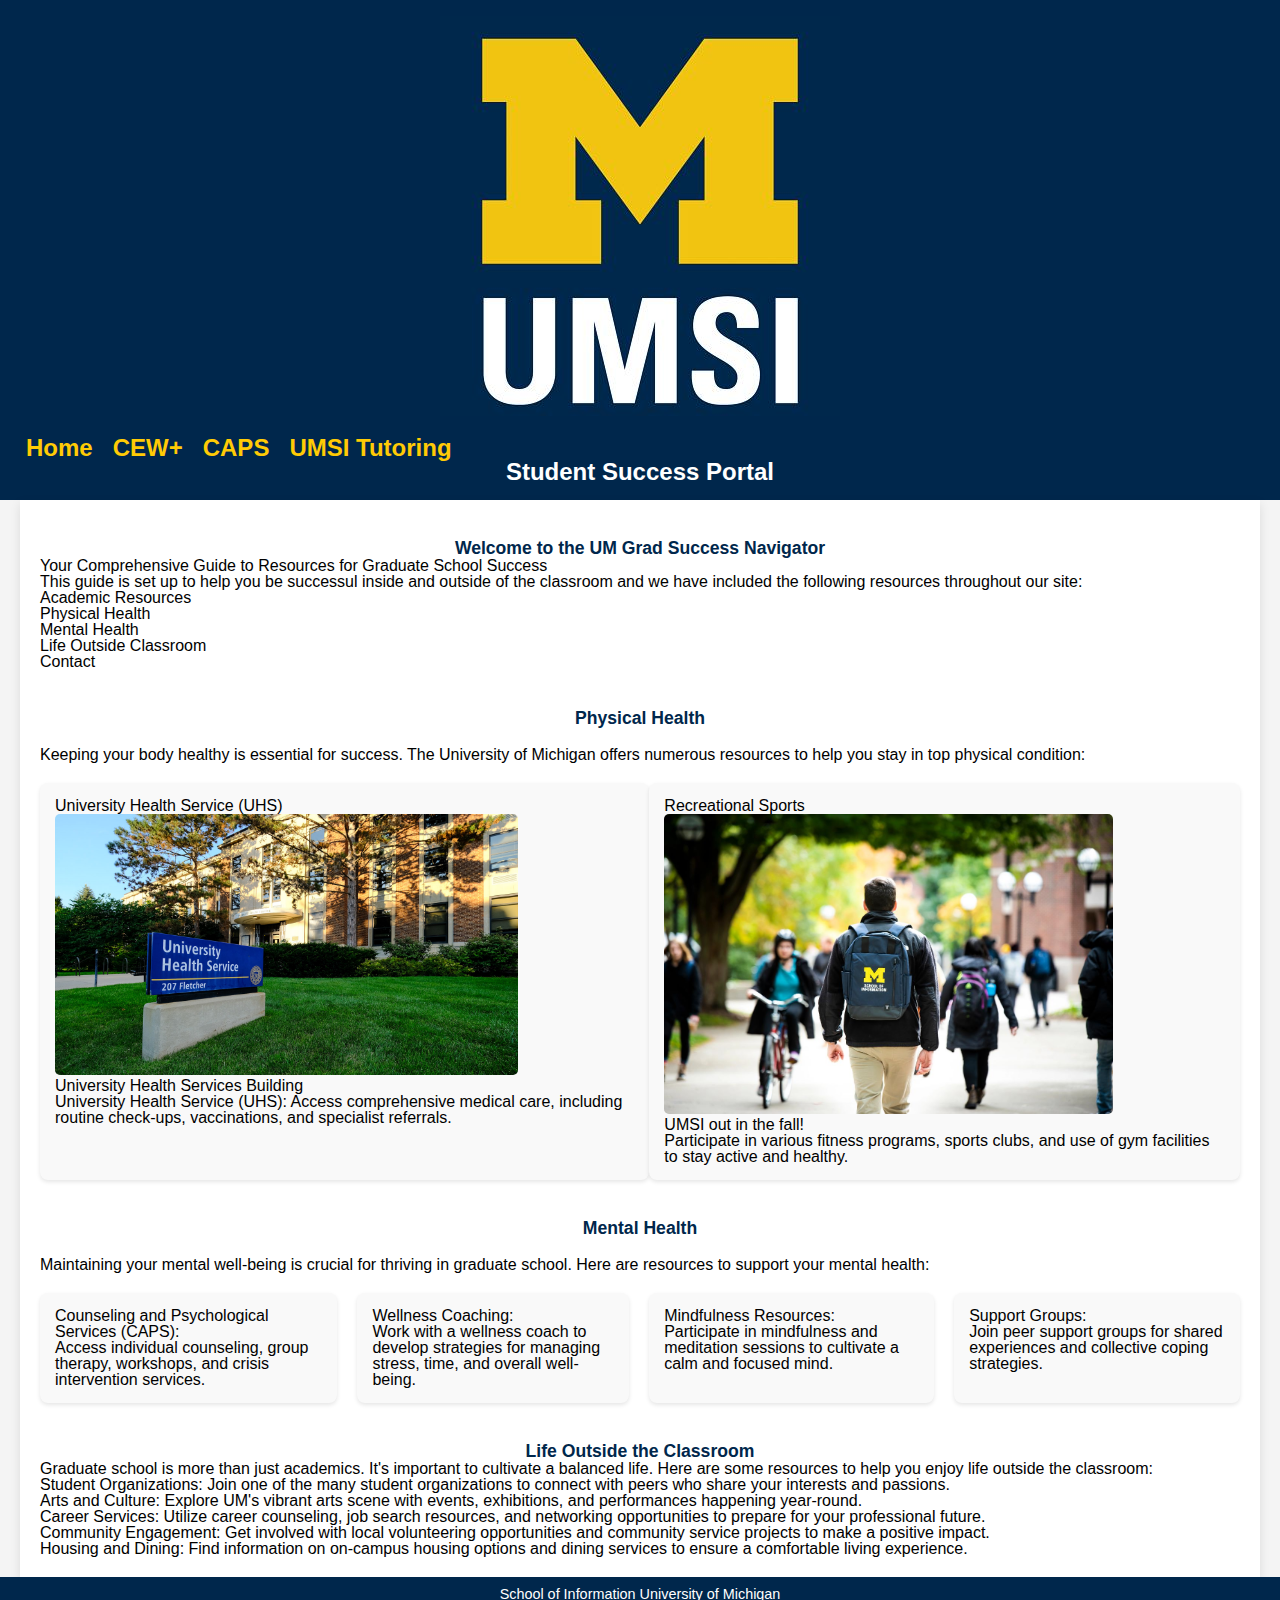
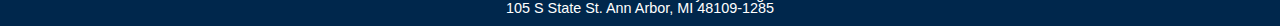
<file: index.html>
<!DOCTYPE html>
<html lang="en">
<head>
    <meta charset="UTF-8">
    <meta name="viewport" content="width=device-width, initial-scale=1.0">
    <title>Student Success Portal</title>
    <link rel="stylesheet" href="html5reset.css">
    <link rel="stylesheet" href="style1.css">

</head>
<body>

    <header>
  <a href = "" class="skip">Skip to Main Content</a>
        <img src="images/UMSI_signature_vertical_informal_solidblue.jpg" alt="UMSI Logo">
        <nav>
            <ul>
                <li><a href = "index.html">Home</a></li>
                <li><a href = "cew.html">CEW+</a></li>
                <li><a href = "caps.html">CAPS</a></li>
                <li><a href = "tutoring.html">UMSI Tutoring</a></li>
            </ul>
        </nav>
        <h1>Student Success Portal</h1>

    </header>
    <main class="index">
        <section>
            <h2>Welcome to the UM Grad Success Navigator</h2>
            <p> Your Comprehensive Guide to Resources for Graduate School Success</p>
            <p>This guide is set up to help you be successul inside and outside of the classroom and we have included the following resources throughout our site:</p>
            <ol>
                <li>Academic Resources</li>
                <li>Physical Health</li>
                <li>Mental Health</li>
                <li>Life Outside Classroom</li>
                <li>Contact</li>
            </ol>
        </section>
        <h2>Physical Health</h2>
        <p>Keeping your body healthy is essential for success. The University of Michigan offers numerous resources to help you stay in top physical condition:</p>
        <section class="indexsection">
            
            <!-- <p>Keeping your body healthy is essential for success. The University of Michigan offers numerous resources to help you stay in top physical condition:</p> -->
            <article>
                <h3>University Health Service (UHS)</h3>
                <figure>
                    <img src="images/UHS.jpg" alt="University Health Services building">
                    <figcaption>University Health Services Building</figcaption>
                </figure>
                <p>University Health Service (UHS): Access comprehensive medical care, including routine check-ups, vaccinations, and specialist referrals.</p>
            </article>
            <article>
                <h3>Recreational Sports</h3>
                <figure>
                    <img src="images/UMSI_CampusFall_UMSIBackpack_02.jpg" alt="A student wears a UMSI backpack in fall on the drag.">
                    <figcaption>UMSI out in the fall!</figcaption>
                </figure>
                <p>Participate in various fitness programs, sports clubs, and use of gym facilities to stay active and healthy.</p>
            </article>
        </section>
        <h2>Mental Health</h2>
        <p>Maintaining your mental well-being is crucial for thriving in graduate school. Here are resources to support your mental health:</p>
            
        <section class="indexsection2">
            <!-- <h2>Mental Health</h2>
            <p>Maintaining your mental well-being is crucial for thriving in graduate school. Here are resources to support your mental health:</p> -->
            <article>
                <h3>Counseling and Psychological Services (CAPS):</h3>
                <p> Access individual counseling, group therapy, workshops, and crisis intervention services.</p>
            </article>
            <article>
                <h3>Wellness Coaching:</h3>

                <p>Work with a wellness coach to develop strategies for managing stress, time, and overall well-being.</p>
            </article>
            <article>
                <h3>Mindfulness Resources:</h3>

                <p> Participate in mindfulness and meditation sessions to cultivate a calm and focused mind.</p>
            </article>
            <article>
                <h3>Support Groups:</h3>

                <p> Join peer support groups for shared experiences and collective coping strategies.</p>
            </article>
        </section>

        
        <section id="life-outside-classroom">
            <h2>Life Outside the Classroom</h2>
            <p>Graduate school is more than just academics. It's important to cultivate a balanced life. Here are some resources to help you enjoy life outside the classroom:</p>

            <ul>
                <li><strong>Student Organizations:</strong> Join one of the many student organizations to connect with peers who share your interests and passions.</li>
                <li><strong>Arts and Culture:</strong> Explore UM's vibrant arts scene with events, exhibitions, and performances happening year-round.</li>
                <li><strong>Career Services:</strong> Utilize career counseling, job search resources, and networking opportunities to prepare for your professional future.</li>
                <li><strong>Community Engagement:</strong> Get involved with local volunteering opportunities and community service projects to make a positive impact.</li>
                <li><strong>Housing and Dining:</strong> Find information on on-campus housing options and dining services to ensure a comfortable living experience.</li>
            </ul>
        </section>
        <!-- Content taken & modified from UMGPT with the prompt, "write me a webpage of intro content to help University of Michigan Master's students navigate different resources for being successful in grad school - this will include academic resources, physical health resources, mental health resources, support for life outside the classroom"
        UMGPT. (2024). UMGPT (August 29th version) [Large language model]. -->
    </main>
    <footer>
        <p>School of Information
            University of Michigan<br>
            105 S State St.
            Ann Arbor, MI 48109-1285</p>
        </footer>
</body>
</html>
</file>
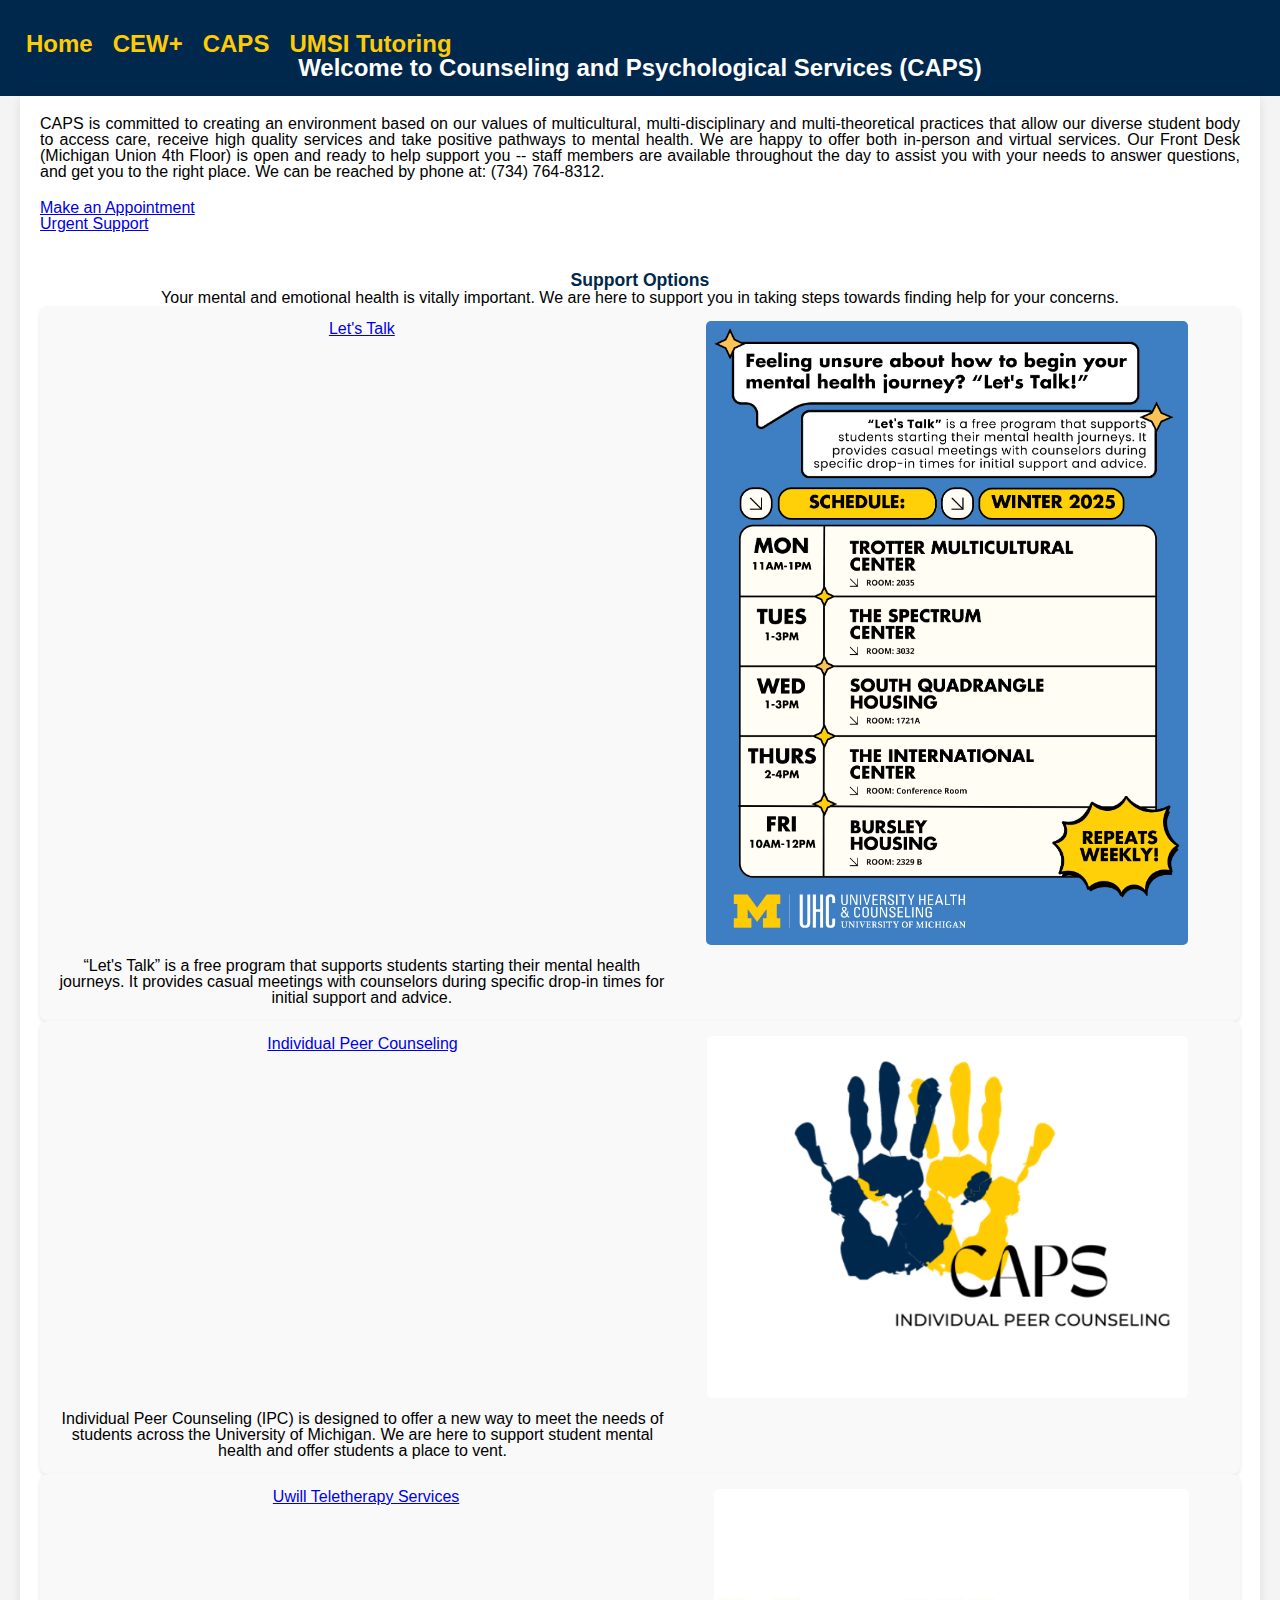
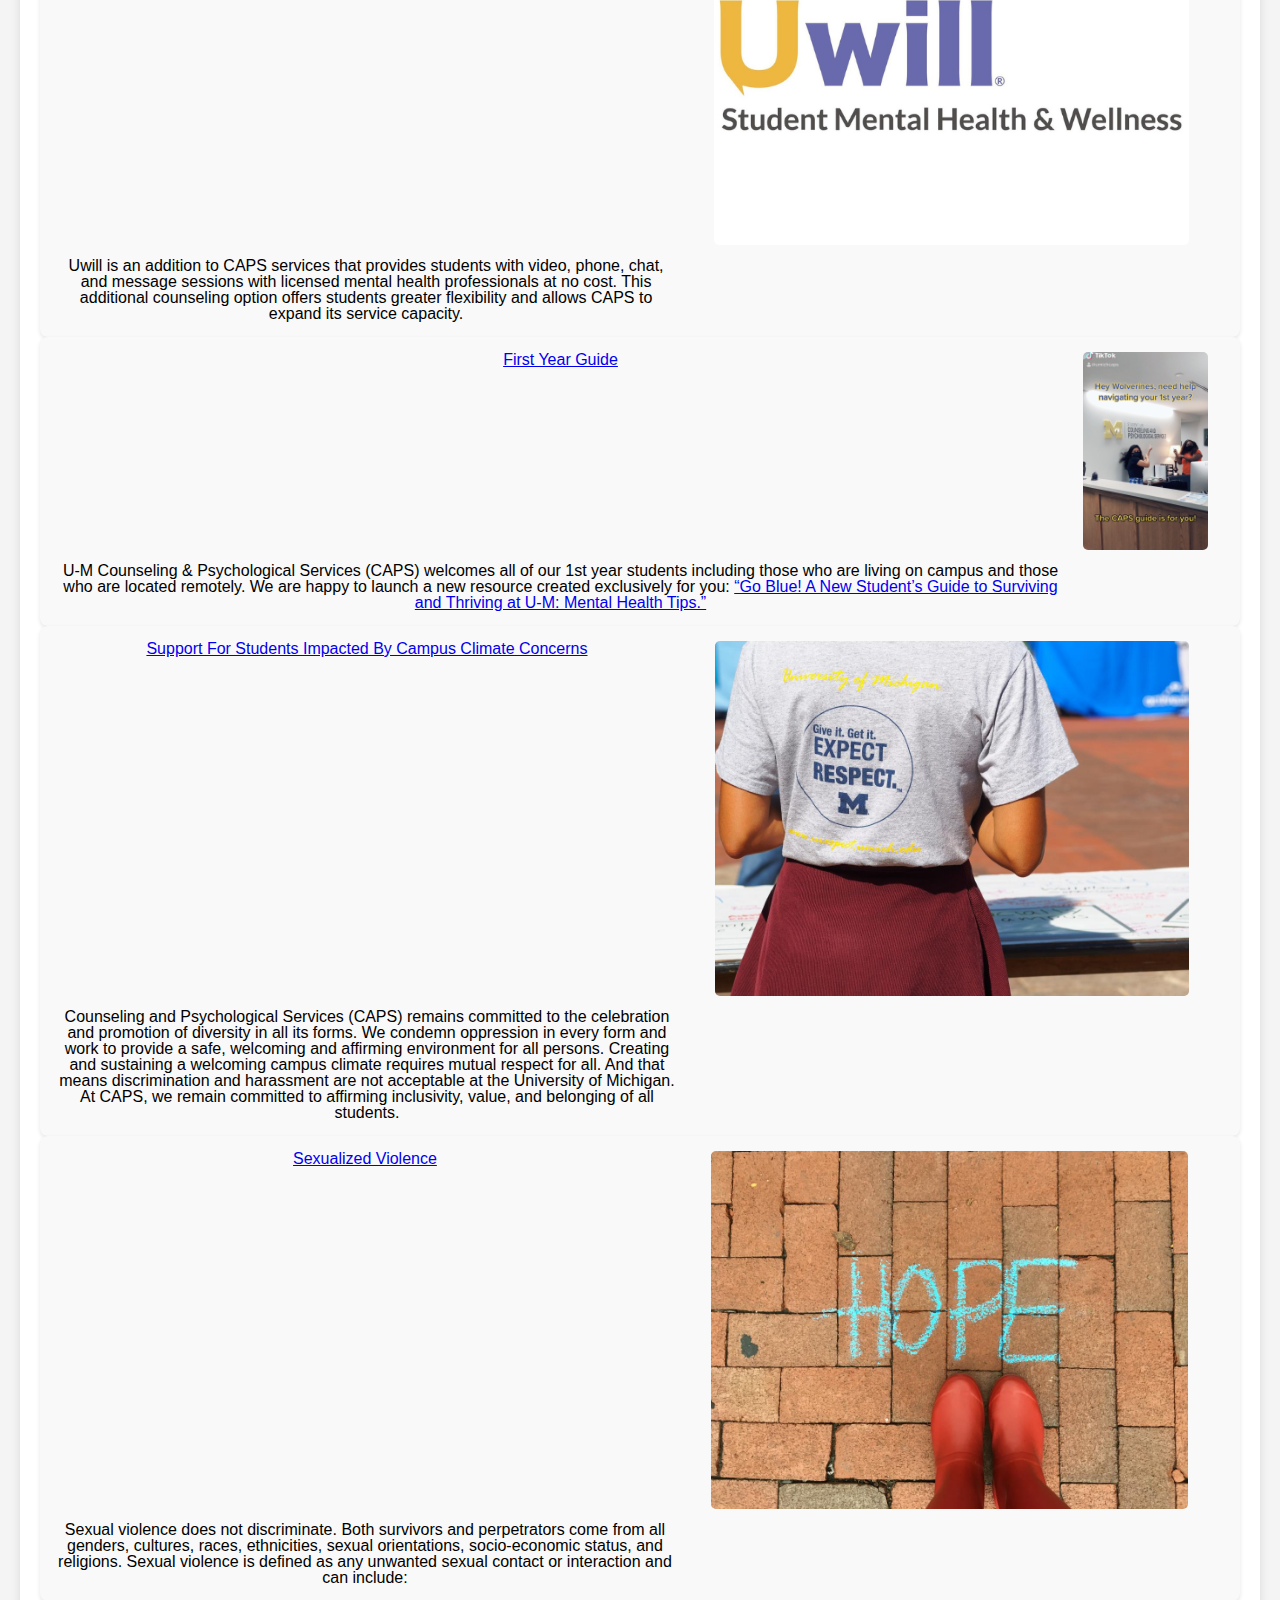
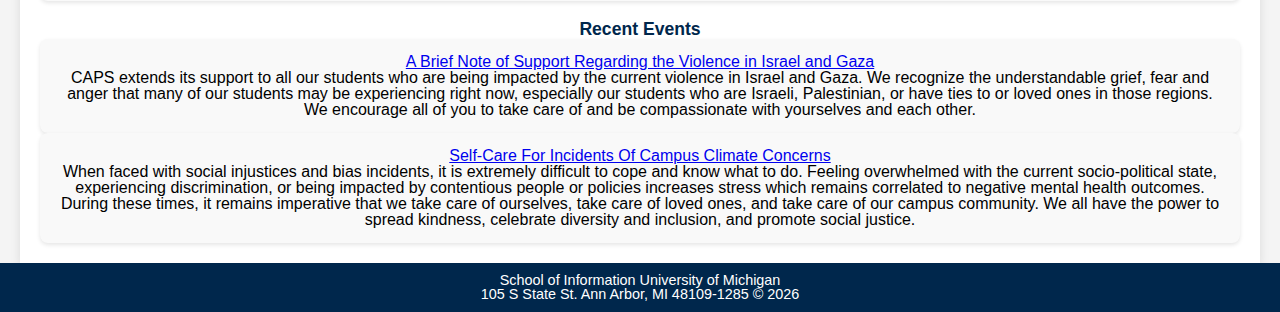
<file: caps.html>
<!DOCTYPE html>
<html lang="en">
<head>
    <meta charset="UTF-8">
    <meta name="viewport" content="width=device-width, initial-scale=1.0">
    <title> Counseling and Psychological Services</title>
    <link rel="stylesheet" href="html5reset.css">
    <link rel="stylesheet" href="style1.css">
</head>
<body class="page_2">

    <header>
        <a href="" class="skip">Skip to Main Content</a>
        
        <nav>
            <ul>
                <li><a href="index.html">Home</a></li>
                <li><a href="cew.html">CEW+</a></li>
                <li><a href="caps.html">CAPS</a></li>
                <li><a href="tutoring.html">UMSI Tutoring</a></li>
            </ul>
        </nav>
        <h1>Welcome to Counseling and Psychological Services (CAPS)</h1>
    </header>
    
    <main >
        <div>
            <p>CAPS is committed to creating an environment based on our values of multicultural, multi-disciplinary and multi-theoretical practices that allow our diverse student body to access care, receive high quality services and take positive pathways to mental health. We are happy to offer both in-person and virtual services. 

                Our Front Desk (Michigan Union 4th Floor) is open and ready to help support you -- staff members are available throughout the day to assist you with your needs to answer questions, and get you to the right place. We can be reached by phone at: (734) 764-8312.</p>
        </div>

     
            <ul>
                <li><a href="https://caps.umich.edu/article/scheduling-appointment">Make an Appointment</a></li>
                <li><a href="https://caps.umich.edu/article/urgent-support">Urgent Support</a></li>
            </ul>
      
    
        <div class="slides clearfix">
            <section>
                <h2>Support Options</h2>
                <p>Your mental and emotional health is vitally important. We are here to support you in taking steps towards finding help for your concerns.</p>
                <article class="p2">
                    <h3><a href="https://caps.umich.edu/lets-talk">Let's Talk</a></h3>
                    <figure>
                        <img src="images/WeeklySchedule(3)_0.png" alt="Weekly Schedule">
                    </figure>
                    <p>“Let's Talk” is a free program that supports students starting their mental health journeys. It provides casual meetings with counselors during specific drop-in times for initial support and advice.</p>
                </article>
                <article class="p2">
                    <h3><a href="https://caps.umich.edu/individual-peer-counseling">Individual Peer Counseling</a></h3>
                    <figure>
                        <img src="images/Untitleddesign(1).png" alt="Individual Peer Counseling">
                    </figure>
                    <p>Individual Peer Counseling (IPC) is designed to offer a new way to meet the needs of students across the University of Michigan. We are here to support student mental health and offer students a place to vent.</p>
                </article>
                <article class="p2">
                    <h3><a href="https://caps.umich.edu/article/uwill-teletherapy-services">Uwill Teletherapy Services</a></h3>
                    <figure>
                        <img src="images/Untitleddesign(20).png" alt="Uwill Teletherapy Services">
                    </figure>
                    <p>Uwill is an addition to CAPS services that provides students with video, phone, chat, and message sessions with licensed mental health professionals at no cost. This additional counseling option offers students greater flexibility and allows CAPS to expand its service capacity.</p>
                </article>
                <article class="p2">
                    <h3><a href="https://caps.umich.edu/article/first-year-guide">First Year Guide</a></h3>
                    <figure>
                        <img src="images/tik_tok_1st_year_guide.png" alt="First Year Guide">
                    </figure>
                    <p>U-M Counseling & Psychological Services (CAPS) welcomes all of our 1st year students including those who are living on campus and those who are located remotely. We are happy to launch a new resource created exclusively for you: <a href="https://drive.google.com/file/d/1nwx-JfGYpcxGRhYM7yzLMwtU-E6rnWLl/view">“Go Blue! A New Student’s Guide to Surviving and Thriving at U-M: Mental Health Tips.”</a></p>
                </article>
                <article class="p2">
                    <h3><a href="https://caps.umich.edu/article/support-students-impacted-campus-climate-concerns">Support For Students Impacted By Campus Climate Concerns</a></h3>
                    <figure>
                        <img src="images/p9240175.jpg" alt="Support For Students Impacted By Campus Climate Concerns">
                    </figure>
                    <p>Counseling and Psychological Services (CAPS) remains committed to the celebration and promotion of diversity in all its forms. We condemn oppression in every form and work to provide a safe, welcoming and affirming environment for all persons. Creating and sustaining a welcoming campus climate requires mutual respect for all. And that means discrimination and harassment are not acceptable at the University of Michigan. At CAPS, we remain committed to affirming inclusivity, value, and belonging of all students.</p>
                </article>
                <article class="p2">
                    <h3><a href="https://caps.umich.edu/article/sexualized-violence">Sexualized Violence</a></h3>
                    <figure>
                        <img src="images/img_4099_1_0.jpg" alt="Sexualized Violence">
                    </figure>
                    <p>Sexual violence does not discriminate. Both survivors and perpetrators come from all genders, cultures, races, ethnicities, sexual orientations, socio-economic status, and religions. Sexual violence is defined as any unwanted sexual contact or interaction and can include:</p>
                </article>
            </section>
            <section>
                <h2>Recent Events</h2>
                <article>
                    <h3><a href="https://caps.umich.edu/basic-page/brief-note-support-regarding-violence-israel-and-gaza">A Brief Note of Support Regarding the Violence in Israel and Gaza</a></h3>
                    <p>CAPS extends its support to all our students who are being impacted by the current violence in Israel and Gaza. We recognize the understandable grief, fear and anger that many of our students may be experiencing right now, especially our students who are Israeli, Palestinian, or have ties to or loved ones in those regions. We encourage all of you to take care of and be compassionate with yourselves and each other.</p>
                </article>
                <article>
                    <h3><a href="https://caps.umich.edu/article/self-care-incidents-campus-climate-concerns">Self-Care For Incidents Of Campus Climate Concerns</a></h3>
                    <p>When faced with social injustices and bias incidents, it is extremely difficult to cope and know what to do.  Feeling overwhelmed with the current socio-political state, experiencing discrimination, or being impacted by contentious people or policies increases stress which remains correlated to negative mental health outcomes.  During these times, it remains imperative that we take care of ourselves, take care of loved ones, and take care of our campus community. We all have the power to spread kindness, celebrate diversity and inclusion, and promote social justice.</p>
                </article>
            </section>
        </div>
    </main>

    <footer>
        <p>School of Information
            University of Michigan<br>
            105 S State St.
            Ann Arbor, MI 48109-1285</p>
    </footer>
  <button id="backToTop">Back to Top</button>

  <script>
    const footerPara = document.querySelector('footer p');
    if (footerPara) {
        const currentYear = new Date().getFullYear();
        footerPara.innerHTML += ` © ${currentYear}`;
    }
    const backToTopButton = document.getElementById('backToTop');

    function toggleBackToTop() {
    const shouldShow = window.pageYOffset > 300;
    backToTopButton.style.display = shouldShow ? 'block' : 'none';
    }
    function smoothScrollToTop() {
    window.scrollTo({
        top: 0,
        behavior: 'smooth'
    });
    }
    window.addEventListener('scroll', toggleBackToTop);
    backToTopButton.addEventListener('click', smoothScrollToTop);

  </script>

</body>
</html>
</file>
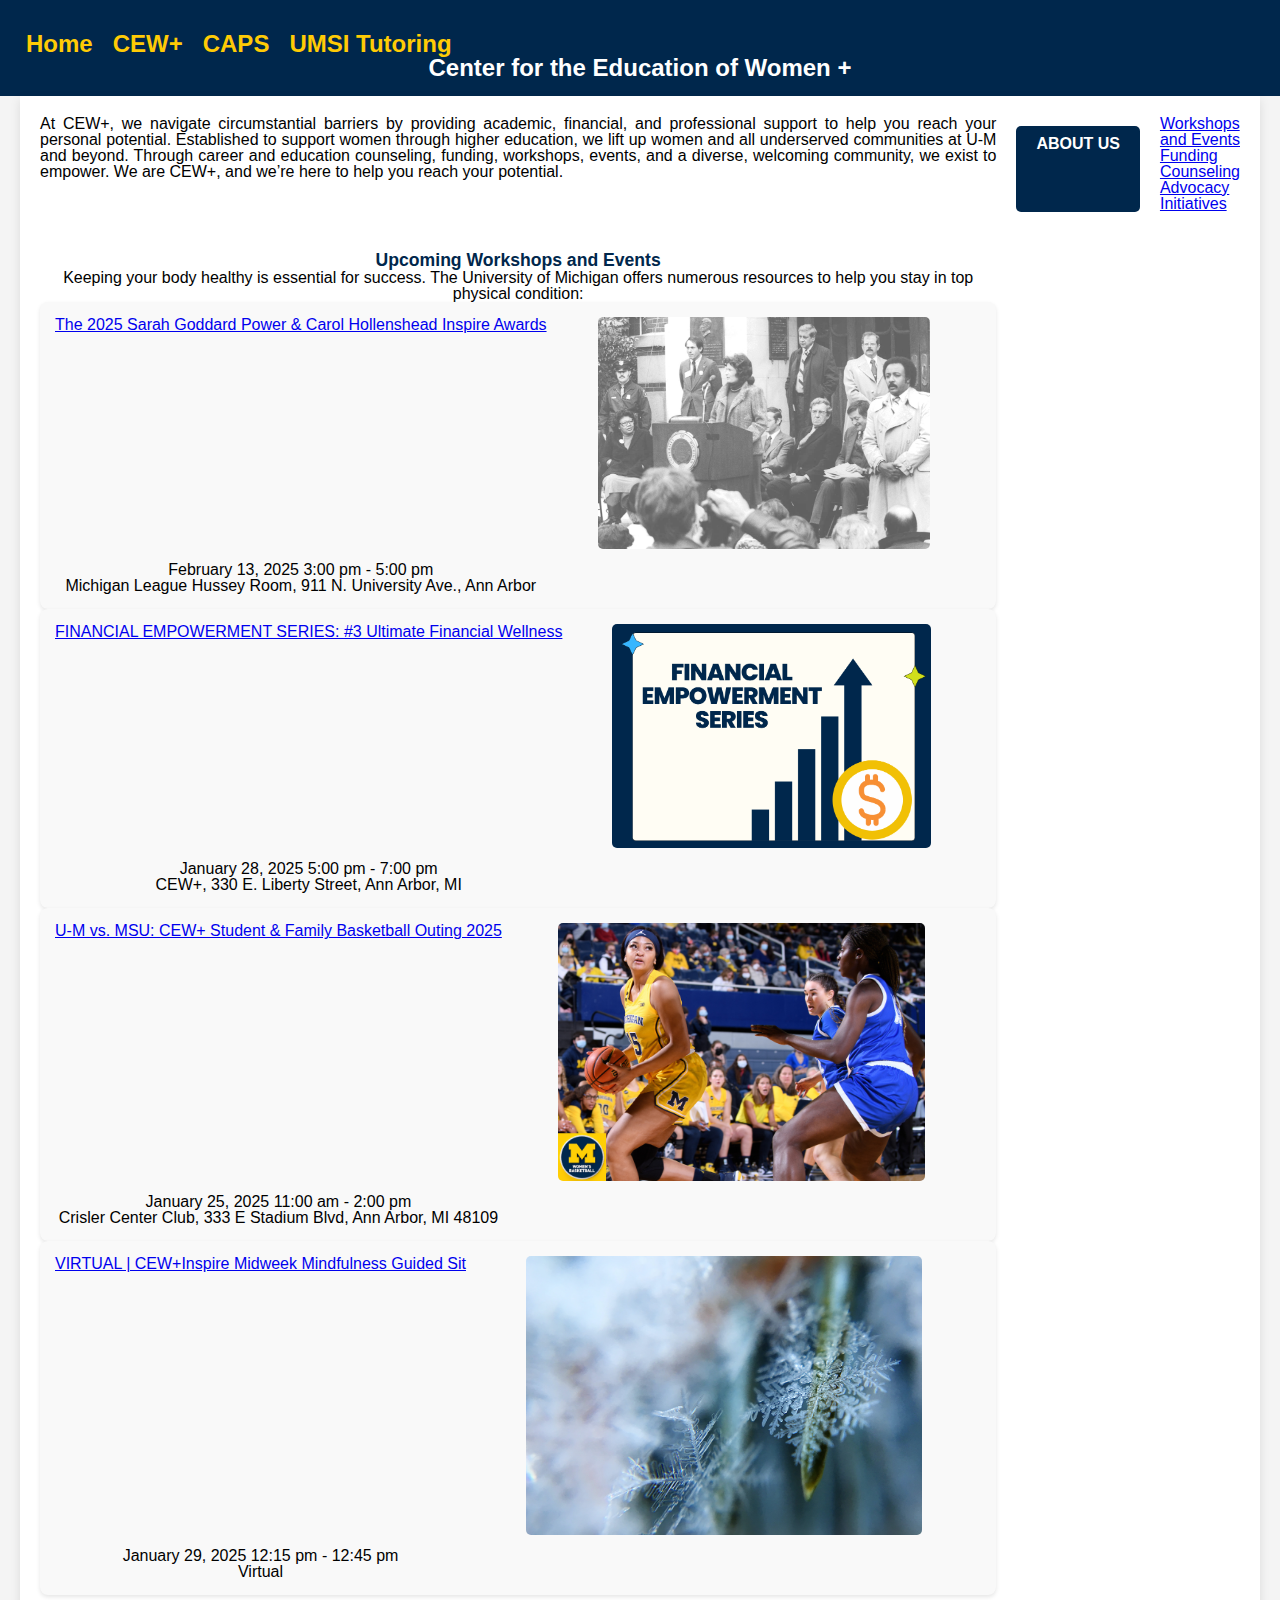
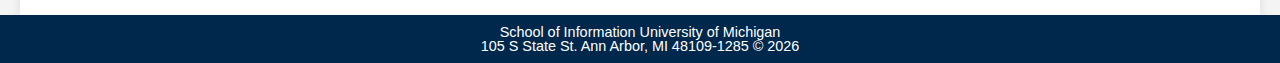
<file: cew.html>
<!DOCTYPE html>
<html lang="en">
<head>
    <meta charset="UTF-8">
    <meta name="viewport" content="width=device-width, initial-scale=1.0">
    <title>Center for the Education of Women +</title>
    <link rel="stylesheet" href="html5reset.css">
    <link rel="stylesheet" href="style1.css">
</head>
<body class="page_1">

    <header>
        <a href="#" class="skip">Skip to Main Content</a>
        <nav>
            <ul>
                <li><a href="index.html">Home</a></li>
                <li><a href="cew.html">CEW+</a></li>
                <li><a href="caps.html">CAPS</a></li>
                <li><a href="tutoring.html">UMSI Tutoring</a></li>
            </ul>
        </nav>
        <h1>Center for the Education of Women +</h1>
    </header>
    
    <main class="page_1main">
        <div >
            <p>At CEW+, we navigate circumstantial barriers by providing academic, financial, and professional support to help you reach your personal potential. Established to support women through higher education, we lift up women and all underserved communities at U-M and beyond. Through career and education counseling, funding, workshops, events, and a diverse, welcoming community, we exist to empower. We are CEW+, and we’re here to help you reach your potential.</p>
        </div>

        <!-- Updated section -->
        <a href="https://www.cew.umich.edu/about/" class="more">ABOUT US</a>

        <!-- <div class="icons clearfix">
            <div class="logo_block_mobile hide_on_desktop">
                <img src="images/logo_wbkg.png" srcset="images/logo_wbkg.png 1x, /wp-content/themes/um-cew/images/logo_wbkg_2x.png 2x" alt="U-M CEW+">
            </div>
        </div> -->
        
        <ul>
            <li><a href="https://www.cew.umich.edu/events/">Workshops and Events</a></li>
            <li><a href="https://www.cew.umich.edu/funding/">Funding</a></li>
            <li><a href="https://www.cew.umich.edu/counseling/">Counseling</a></li>
            <li><a href="https://www.cew.umich.edu/advocacy-initiatives/">Advocacy Initiatives</a></li>
        </ul>

        <div class="slides clearfix">
            <section>
                <h2>Upcoming Workshops and Events</h2>
                <p>Keeping your body healthy is essential for success. The University of Michigan offers numerous resources to help you stay in top physical condition:</p>
                
                <article class="p1">
                    <h3><a href="https://www.cew.umich.edu/events/the-2025-sarah-goddard-power-rhetaugh-g-dumas-carol-hollenshead-inspire-awards/">The 2025 Sarah Goddard Power & Carol Hollenshead Inspire Awards</a></h3>
                    <figure>
                        <img src="images/996x699-Peace-Corps.png" alt="The 2025 Sarah Goddard Power & Carol Hollenshead Inspire Awards">
                    </figure>
                    <p>February 13, 2025 3:00 pm - 5:00 pm<br>Michigan League Hussey Room, 911 N. University Ave., Ann Arbor</p>
                </article>

                <article class="p1">
                    <h3><a href="https://www.cew.umich.edu/events/financial-empowerment-series-3-ultimate-financial-wellness-january-28-2025/">FINANCIAL EMPOWERMENT SERIES: #3 Ultimate Financial Wellness</a></h3>
                    <figure>
                        <img src="images/FEI-Series-2025-800-x-350-px-1520-x-1140-px-996-x-699-px.png" alt="FINANCIAL EMPOWERMENT SERIES: #3 Ultimate Financial Wellness">
                    </figure>
                    <p>January 28, 2025 5:00 pm - 7:00 pm<br>CEW+, 330 E. Liberty Street, Ann Arbor, MI</p>
                </article>

                <article class="p1">
                    <h3><a href="https://www.cew.umich.edu/events/u-m-vs-msu-cew-student-family-basketball-outing/">U-M vs. MSU: CEW+ Student & Family Basketball Outing 2025</a></h3>
                    <figure>
                        <img src="images/Bball-996-x-699-px.png" alt="U-M vs. MSU: CEW+ Student & Family Basketball Outing 2025">
                    </figure>
                    <p>January 25, 2025 11:00 am - 2:00 pm<br>Crisler Center Club, 333 E Stadium Blvd, Ann Arbor, MI 48109</p>
                </article>

                <article class="p1">
                    <h3><a href="https://www.cew.umich.edu/events/virtual-cewinspire-midweek-mindfulness-guided-sit-january-29-2025/">VIRTUAL | CEW+Inspire Midweek Mindfulness Guided Sit</a></h3>
                    <figure>
                        <img src="images/996x699-Michigan-Winter.png" alt="VIRTUAL | CEW+Inspire Midweek Mindfulness Guided Sit">
                    </figure>
                    <p>January 29, 2025 12:15 pm - 12:45 pm<br>Virtual</p>
                </article>
            </section>
        </div>
    </main>

    <footer>
        <p>School of Information
            University of Michigan<br>
            105 S State St.
            Ann Arbor, MI 48109-1285</p>
    </footer>
    <button id="backToTop">Back to Top</button>

  <!-- JavaScript for Dynamic Footer Year and Back-to-Top Button -->
  <script>
    // Dynamic Footer Year Update
    const footerPara = document.querySelector('footer p');
    if (footerPara) {
        const currentYear = new Date().getFullYear();
        footerPara.innerHTML += ` © ${currentYear}`;
    }

    const backToTopButton = document.getElementById('backToTop');

    function toggleBackToTop() {
    const shouldShow = window.pageYOffset > 300;
    backToTopButton.style.display = shouldShow ? 'block' : 'none';
    }

    function smoothScrollToTop() {
    window.scrollTo({
        top: 0,
        behavior: 'smooth'
    });
    }

    window.addEventListener('scroll', toggleBackToTop);
    backToTopButton.addEventListener('click', smoothScrollToTop);

  </script>
</body>
</html>
</file>
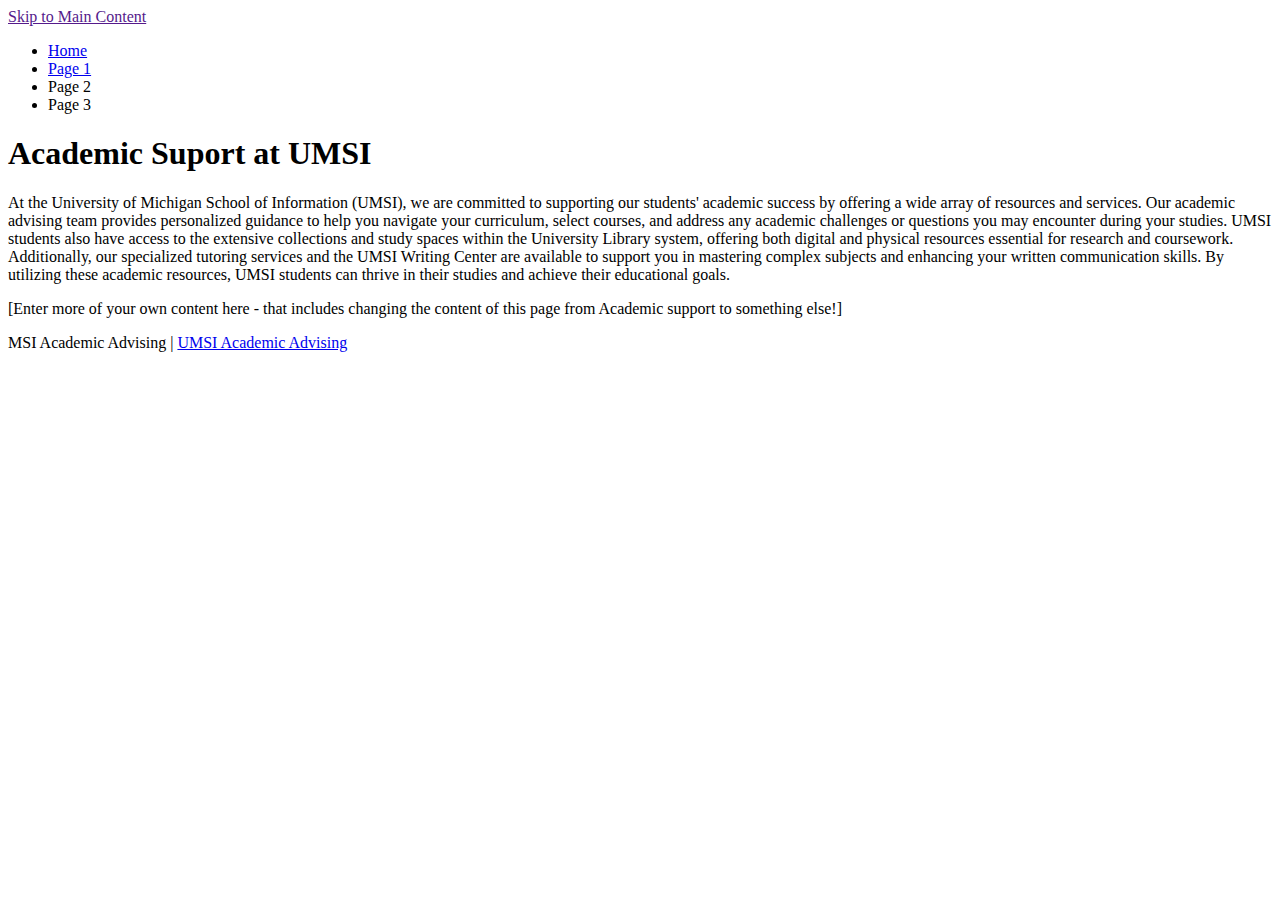
<file: page_1.html>
<!DOCTYPE html>
<html lang="en">
<head>
    <meta charset="UTF-8">
    <meta name="viewport" content="width=device-width, initial-scale=1.0">
    <title>Page 1</title>
</head>
<body>

    <header>
            <a href = "">Skip to Main Content</a>
        <nav>
            <ul>
                <li><a href = "index.html">Home</a></li>
                <li><a href = "page_1.html">Page 1</a></li>
                <li>Page 2</li>
                <li>Page 3</li>
            </ul>
        </nav>
        <h1>Academic Suport at UMSI</h1>

    </header>
    <main>
        <div>
            <p>At the University of Michigan School of Information (UMSI), we are committed to supporting our students' academic success by offering a wide array of resources and services. Our academic advising team provides personalized guidance to help you navigate your curriculum, select courses, and address any academic challenges or questions you may encounter during your studies. UMSI students also have access to the extensive collections and study spaces within the University Library system, offering both digital and physical resources essential for research and coursework. Additionally, our specialized tutoring services and the UMSI Writing Center are available to support you in mastering complex subjects and enhancing your written communication skills. By utilizing these academic resources, UMSI students can thrive in their studies and achieve their educational goals. </p>

        </div>

<div>[Enter more of your own content here - that includes changing the  content of this page from Academic support to something else!]</div>
            
            <!-- Jackie Wolf -->
    
        <div></div>
        <div></div>
        <div></div>
        <div></div>
    </main>
    <footer>
        <p>MSI Academic Advising | <a href="https://sites.google.com/umich.edu/msiacademicadvising/student-support-resources">UMSI Academic Advising </a></p>
    </footer>
    
</body>

</html>
</file>
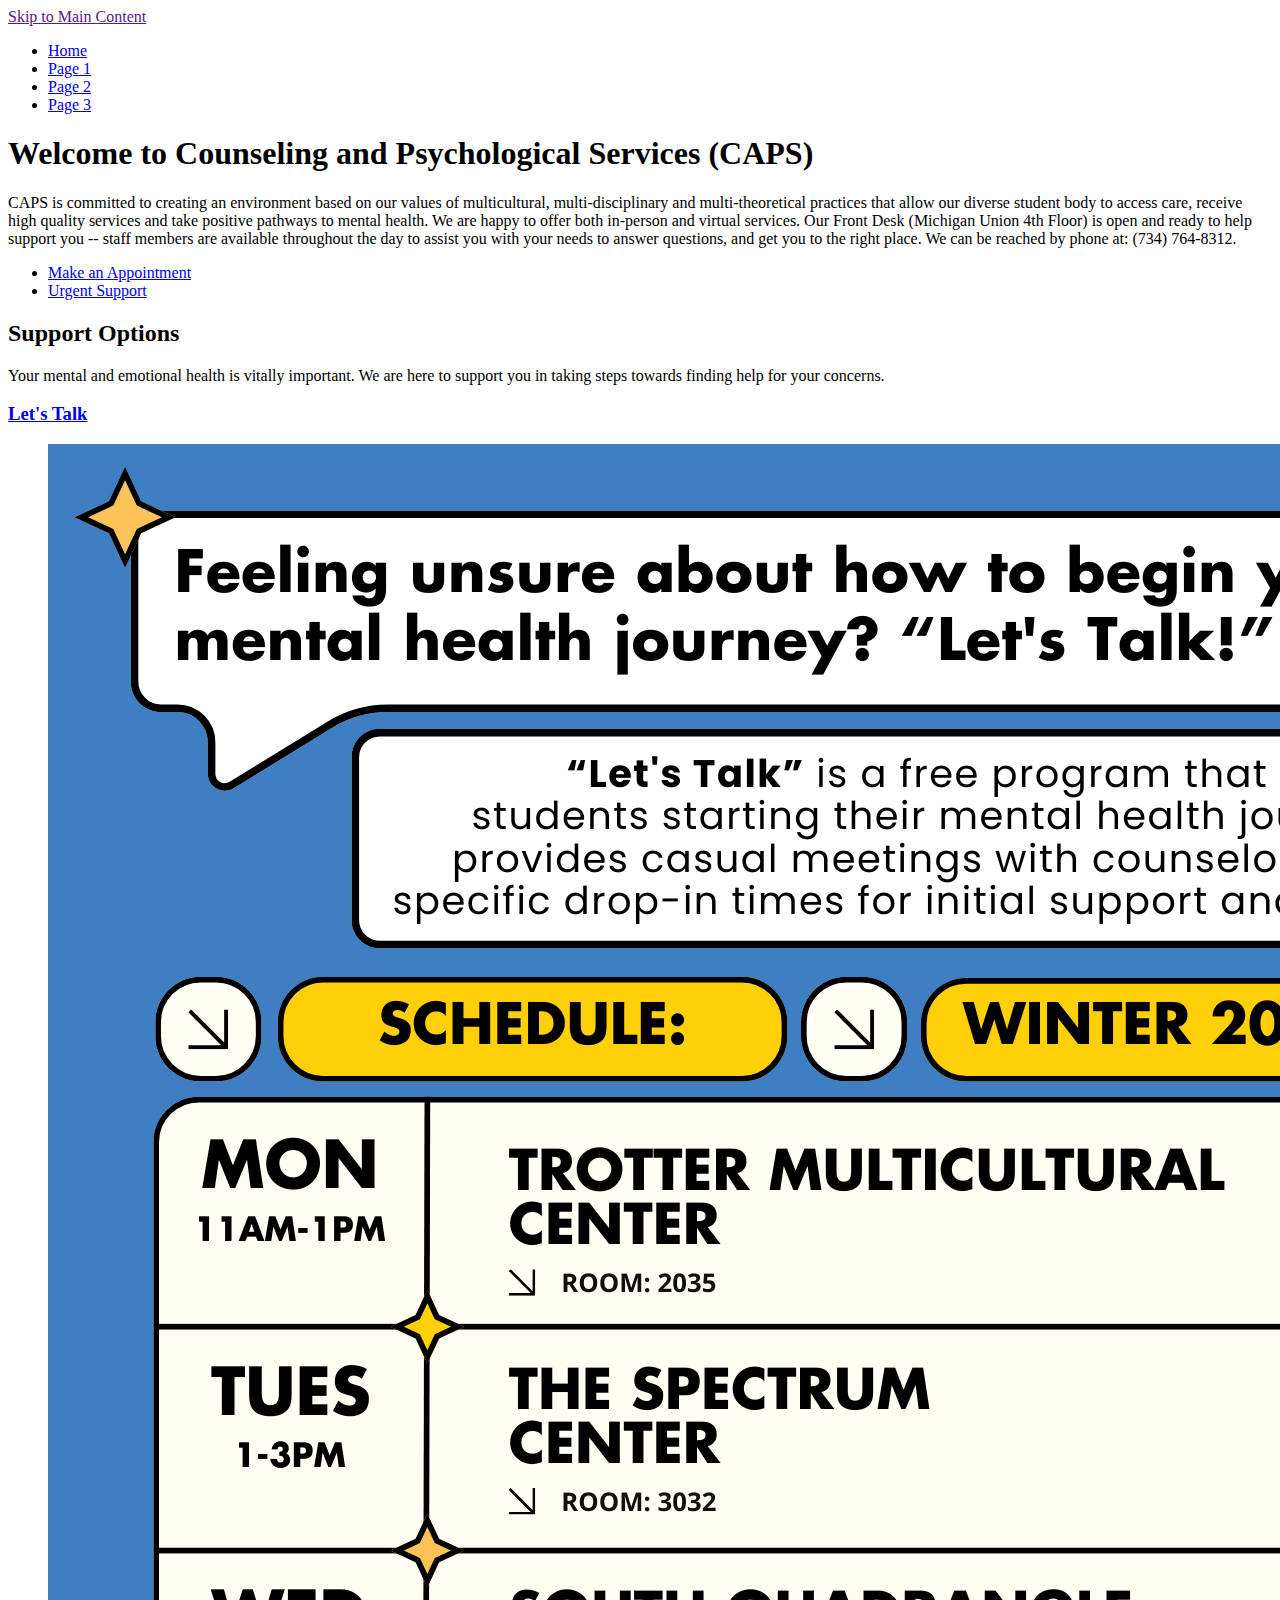
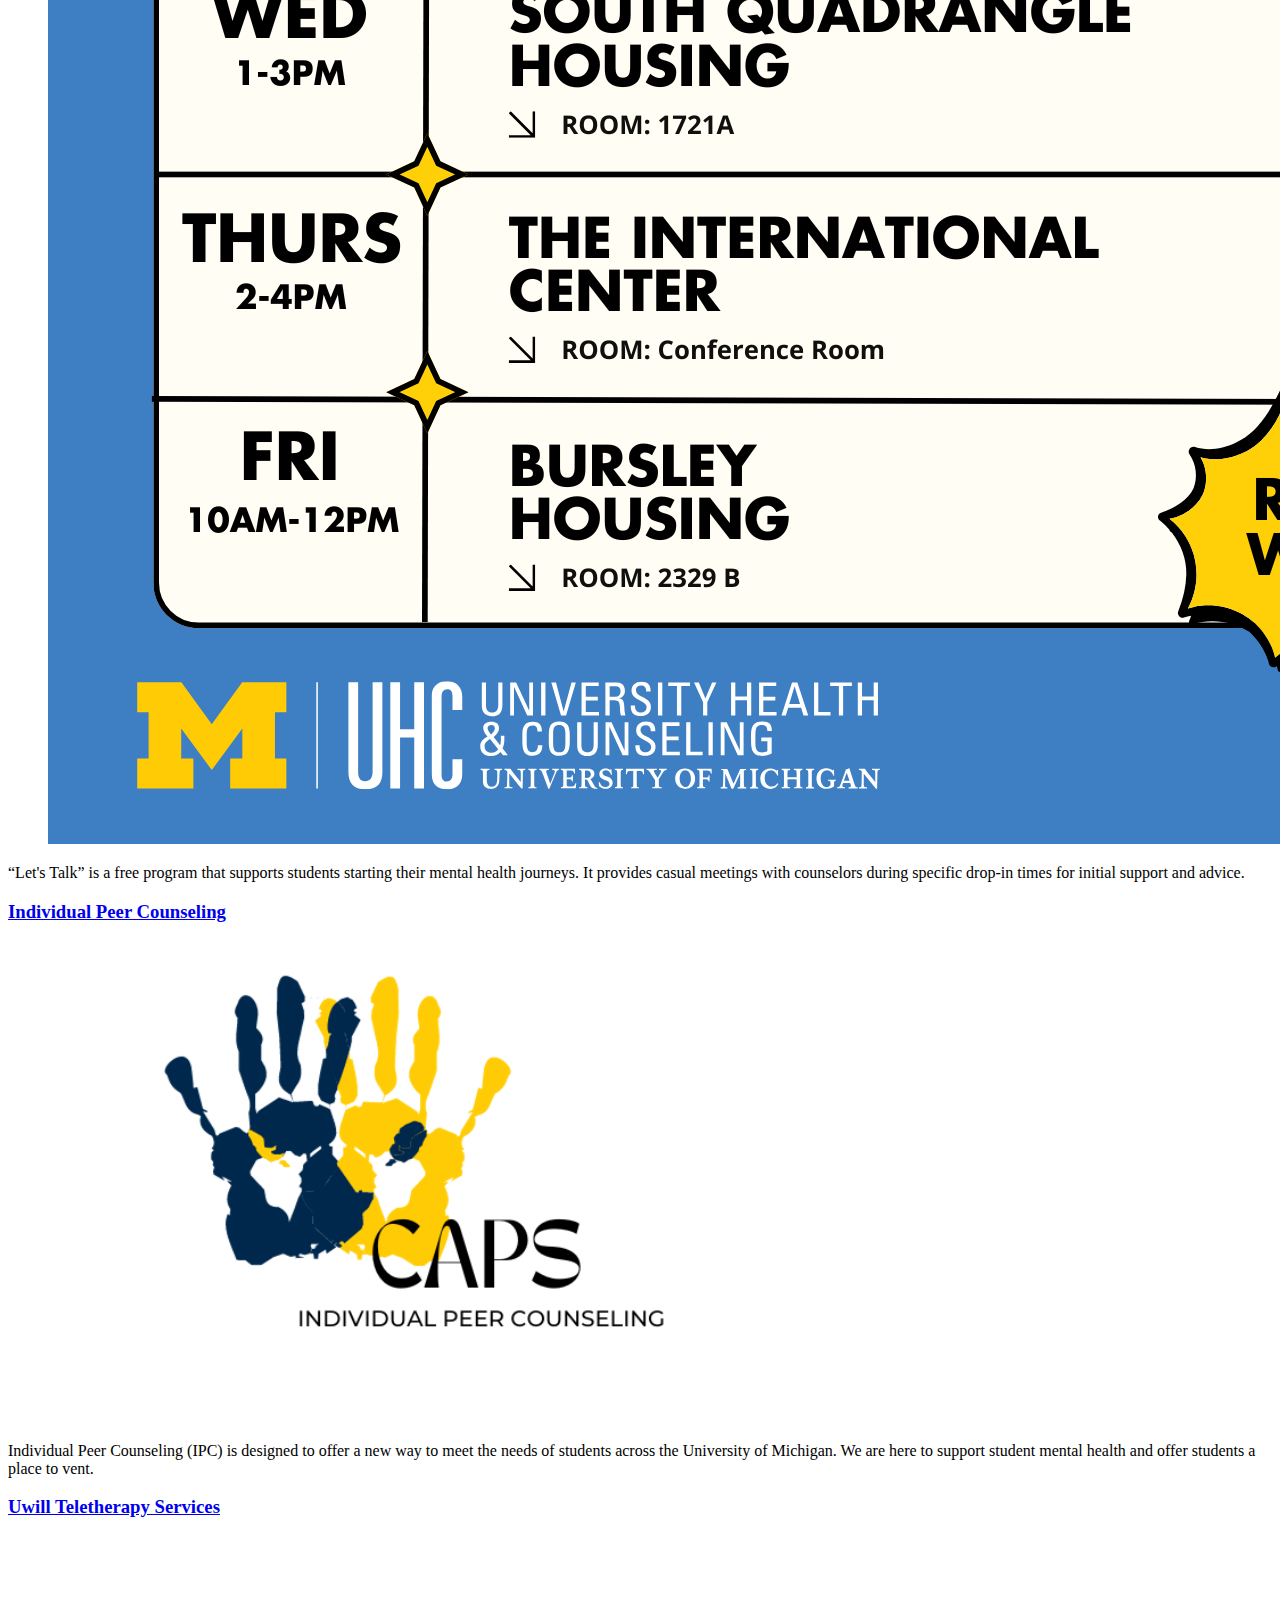
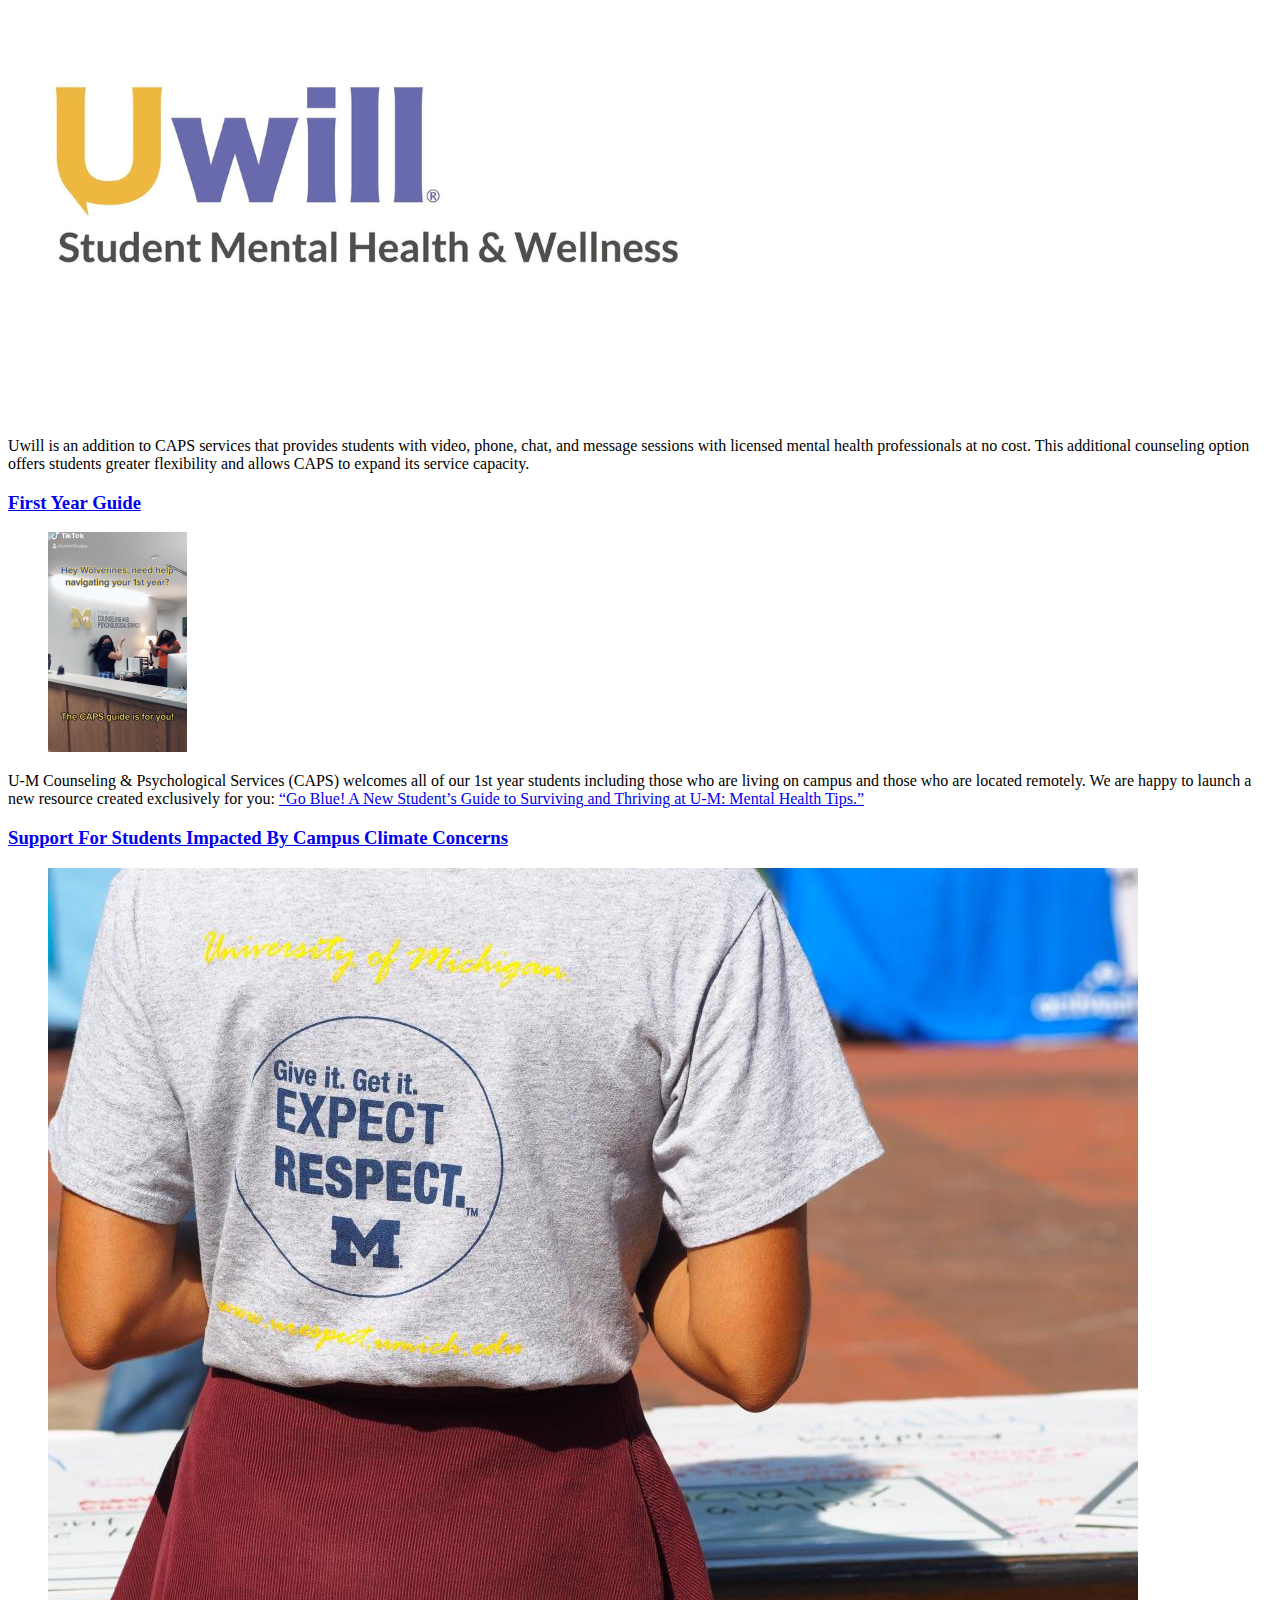
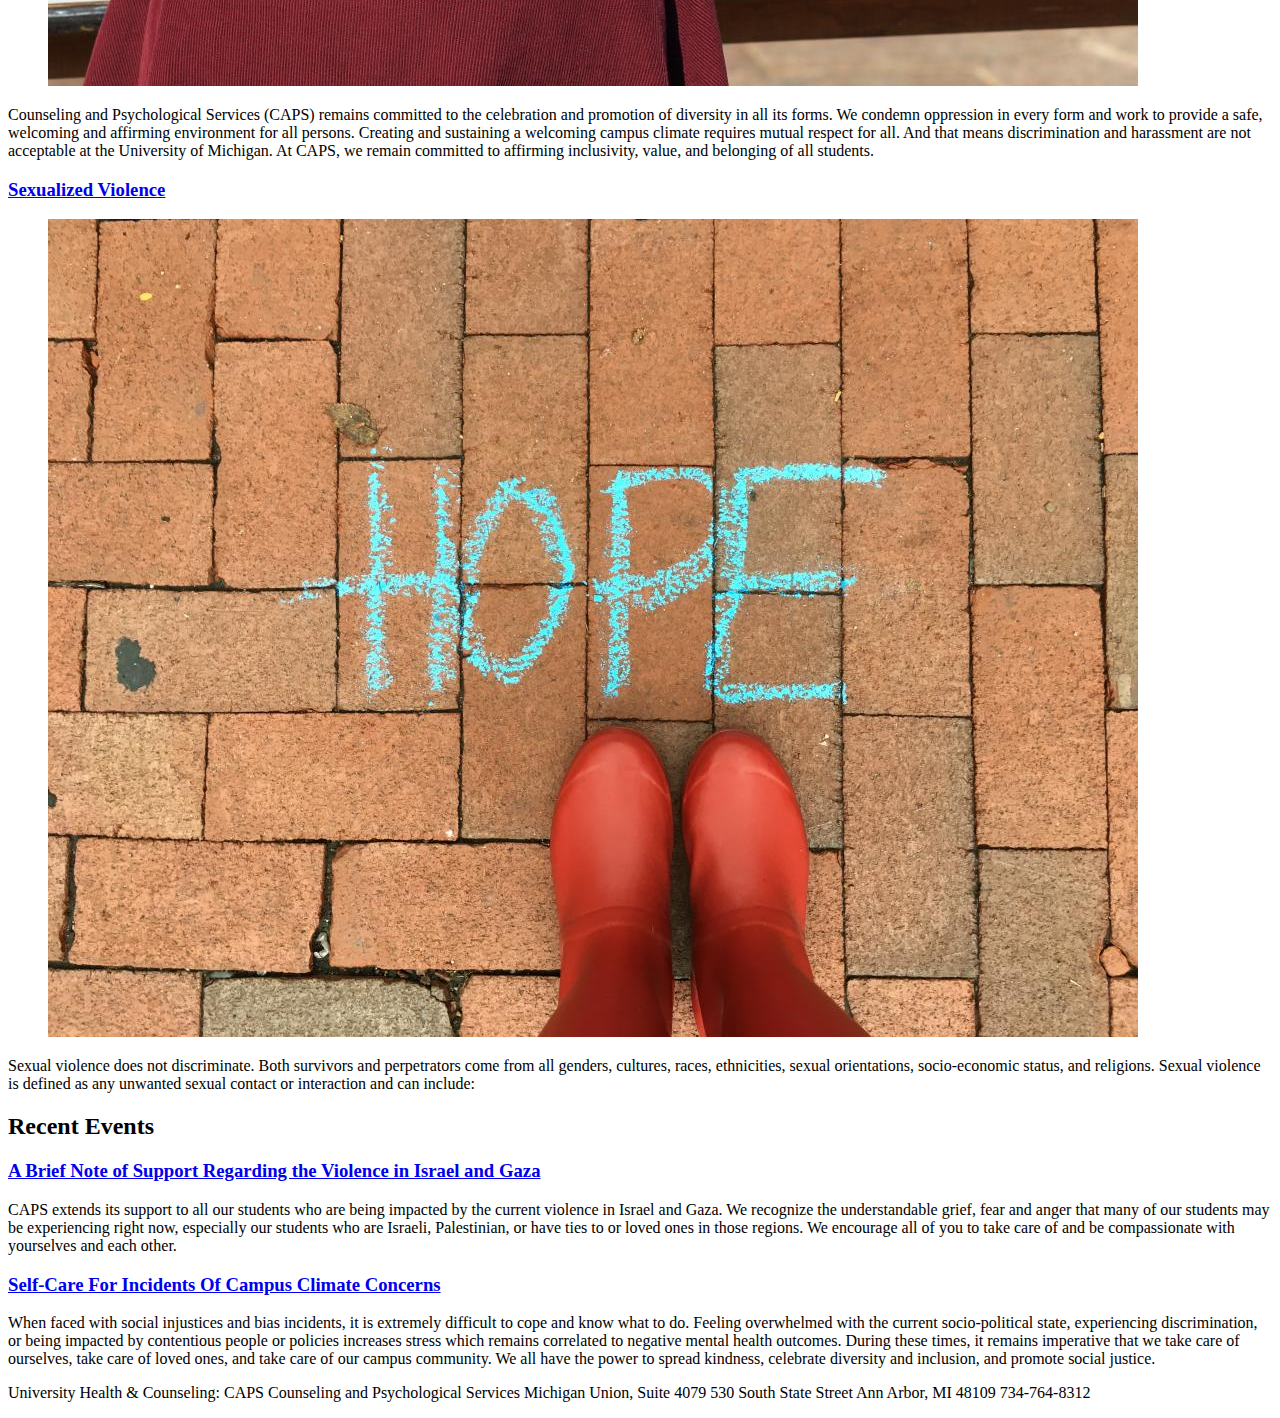
<file: page_2.html>
<!DOCTYPE html>
<html lang="en">
<head>
    <meta charset="UTF-8">
    <meta name="viewport" content="width=device-width, initial-scale=1.0">
    <title>Page 2</title>
</head>
<body>

    <header>
        <!-- Skip to main content link with correct target -->
        <a href="">Skip to Main Content</a>
        
        <nav>
            <ul>
                <li><a href="index.html">Home</a></li>
                <li><a href="page_1.html">Page 1</a></li>
                <li><a href="page_2.html">Page 2</a></li>
                <li><a href="page_3.html">Page 3</a></li>
            </ul>
        </nav>
        <h1>Welcome to Counseling and Psychological Services (CAPS)</h1>
    </header>
    
    <main >
        <div>
            <p>CAPS is committed to creating an environment based on our values of multicultural, multi-disciplinary and multi-theoretical practices that allow our diverse student body to access care, receive high quality services and take positive pathways to mental health. We are happy to offer both in-person and virtual services. 

                Our Front Desk (Michigan Union 4th Floor) is open and ready to help support you -- staff members are available throughout the day to assist you with your needs to answer questions, and get you to the right place. We can be reached by phone at: (734) 764-8312.</p>
        </div>

        <!-- <div>  -->
            <ul>
                <li><a href="https://caps.umich.edu/article/scheduling-appointment">Make an Appointment</a></li>
                <li><a href="https://caps.umich.edu/article/urgent-support">Urgent Support</a></li>
            </ul>
        <!-- </div> -->
    
        <div class="slides clearfix">
            <section>
                <h2>Support Options</h2>
                <p>Your mental and emotional health is vitally important. We are here to support you in taking steps towards finding help for your concerns.</p>
                <article>
                    <h3><a href="https://caps.umich.edu/lets-talk">Let's Talk</a></h3>
                    <figure>
                        <img src="images/Weekly Schedule  (3)_0.png" alt="Weekly Schedule">
                    </figure>
                    <p>“Let's Talk” is a free program that supports students starting their mental health journeys. It provides casual meetings with counselors during specific drop-in times for initial support and advice.</p>
                </article>
                <article>
                    <h3><a href="https://caps.umich.edu/individual-peer-counseling">Individual Peer Counseling</a></h3>
                    <figure>
                        <img src="images/Untitled design (1).png" alt="Individual Peer Counseling">
                    </figure>
                    <p>Individual Peer Counseling (IPC) is designed to offer a new way to meet the needs of students across the University of Michigan. We are here to support student mental health and offer students a place to vent.</p>
                </article>
                <article>
                    <h3><a href="https://caps.umich.edu/article/uwill-teletherapy-services">Uwill Teletherapy Services</a></h3>
                    <figure>
                        <img src="images/Untitled design (20).png" alt="Uwill Teletherapy Services">
                    </figure>
                    <p>Uwill is an addition to CAPS services that provides students with video, phone, chat, and message sessions with licensed mental health professionals at no cost. This additional counseling option offers students greater flexibility and allows CAPS to expand its service capacity.</p>
                </article>
                <article>
                    <h3><a href="https://caps.umich.edu/article/first-year-guide">First Year Guide</a></h3>
                    <figure>
                        <img src="images/tik_tok_1st_year_guide.png" alt="First Year Guide">
                    </figure>
                    <p>U-M Counseling & Psychological Services (CAPS) welcomes all of our 1st year students including those who are living on campus and those who are located remotely. We are happy to launch a new resource created exclusively for you: <a href="https://drive.google.com/file/d/1nwx-JfGYpcxGRhYM7yzLMwtU-E6rnWLl/view">“Go Blue! A New Student’s Guide to Surviving and Thriving at U-M: Mental Health Tips.”</a></p>
                </article>
                <article>
                    <h3><a href="https://caps.umich.edu/article/support-students-impacted-campus-climate-concerns">Support For Students Impacted By Campus Climate Concerns</a></h3>
                    <figure>
                        <img src="images/p9240175.jpg" alt="Support For Students Impacted By Campus Climate Concerns">
                    </figure>
                    <p>Counseling and Psychological Services (CAPS) remains committed to the celebration and promotion of diversity in all its forms. We condemn oppression in every form and work to provide a safe, welcoming and affirming environment for all persons. Creating and sustaining a welcoming campus climate requires mutual respect for all. And that means discrimination and harassment are not acceptable at the University of Michigan. At CAPS, we remain committed to affirming inclusivity, value, and belonging of all students.</p>
                </article>
                <article>
                    <h3><a href="https://caps.umich.edu/article/sexualized-violence">Sexualized Violence</a></h3>
                    <figure>
                        <img src="images/img_4099_1_0.jpg" alt="Sexualized Violence">
                    </figure>
                    <p>Sexual violence does not discriminate. Both survivors and perpetrators come from all genders, cultures, races, ethnicities, sexual orientations, socio-economic status, and religions. Sexual violence is defined as any unwanted sexual contact or interaction and can include:</p>
                </article>
            </section>
            <section>
                <h2>Recent Events</h2>
                <article>
                    <h3><a href="https://caps.umich.edu/basic-page/brief-note-support-regarding-violence-israel-and-gaza">A Brief Note of Support Regarding the Violence in Israel and Gaza</a></h3>
                    <p>CAPS extends its support to all our students who are being impacted by the current violence in Israel and Gaza. We recognize the understandable grief, fear and anger that many of our students may be experiencing right now, especially our students who are Israeli, Palestinian, or have ties to or loved ones in those regions. We encourage all of you to take care of and be compassionate with yourselves and each other.</p>
                </article>
                <article>
                    <h3><a href="https://caps.umich.edu/article/self-care-incidents-campus-climate-concerns">Self-Care For Incidents Of Campus Climate Concerns</a></h3>
                    <p>When faced with social injustices and bias incidents, it is extremely difficult to cope and know what to do.  Feeling overwhelmed with the current socio-political state, experiencing discrimination, or being impacted by contentious people or policies increases stress which remains correlated to negative mental health outcomes.  During these times, it remains imperative that we take care of ourselves, take care of loved ones, and take care of our campus community. We all have the power to spread kindness, celebrate diversity and inclusion, and promote social justice.</p>
                </article>
            </section>
        </div>
    </main>

    <footer>
        <p>University Health & Counseling:
            CAPS Counseling and Psychological Services
            Michigan Union, Suite 4079
            530 South State Street
            Ann Arbor, MI 48109  734-764-8312 </p>
    </footer>

</body>
</html>
</file>
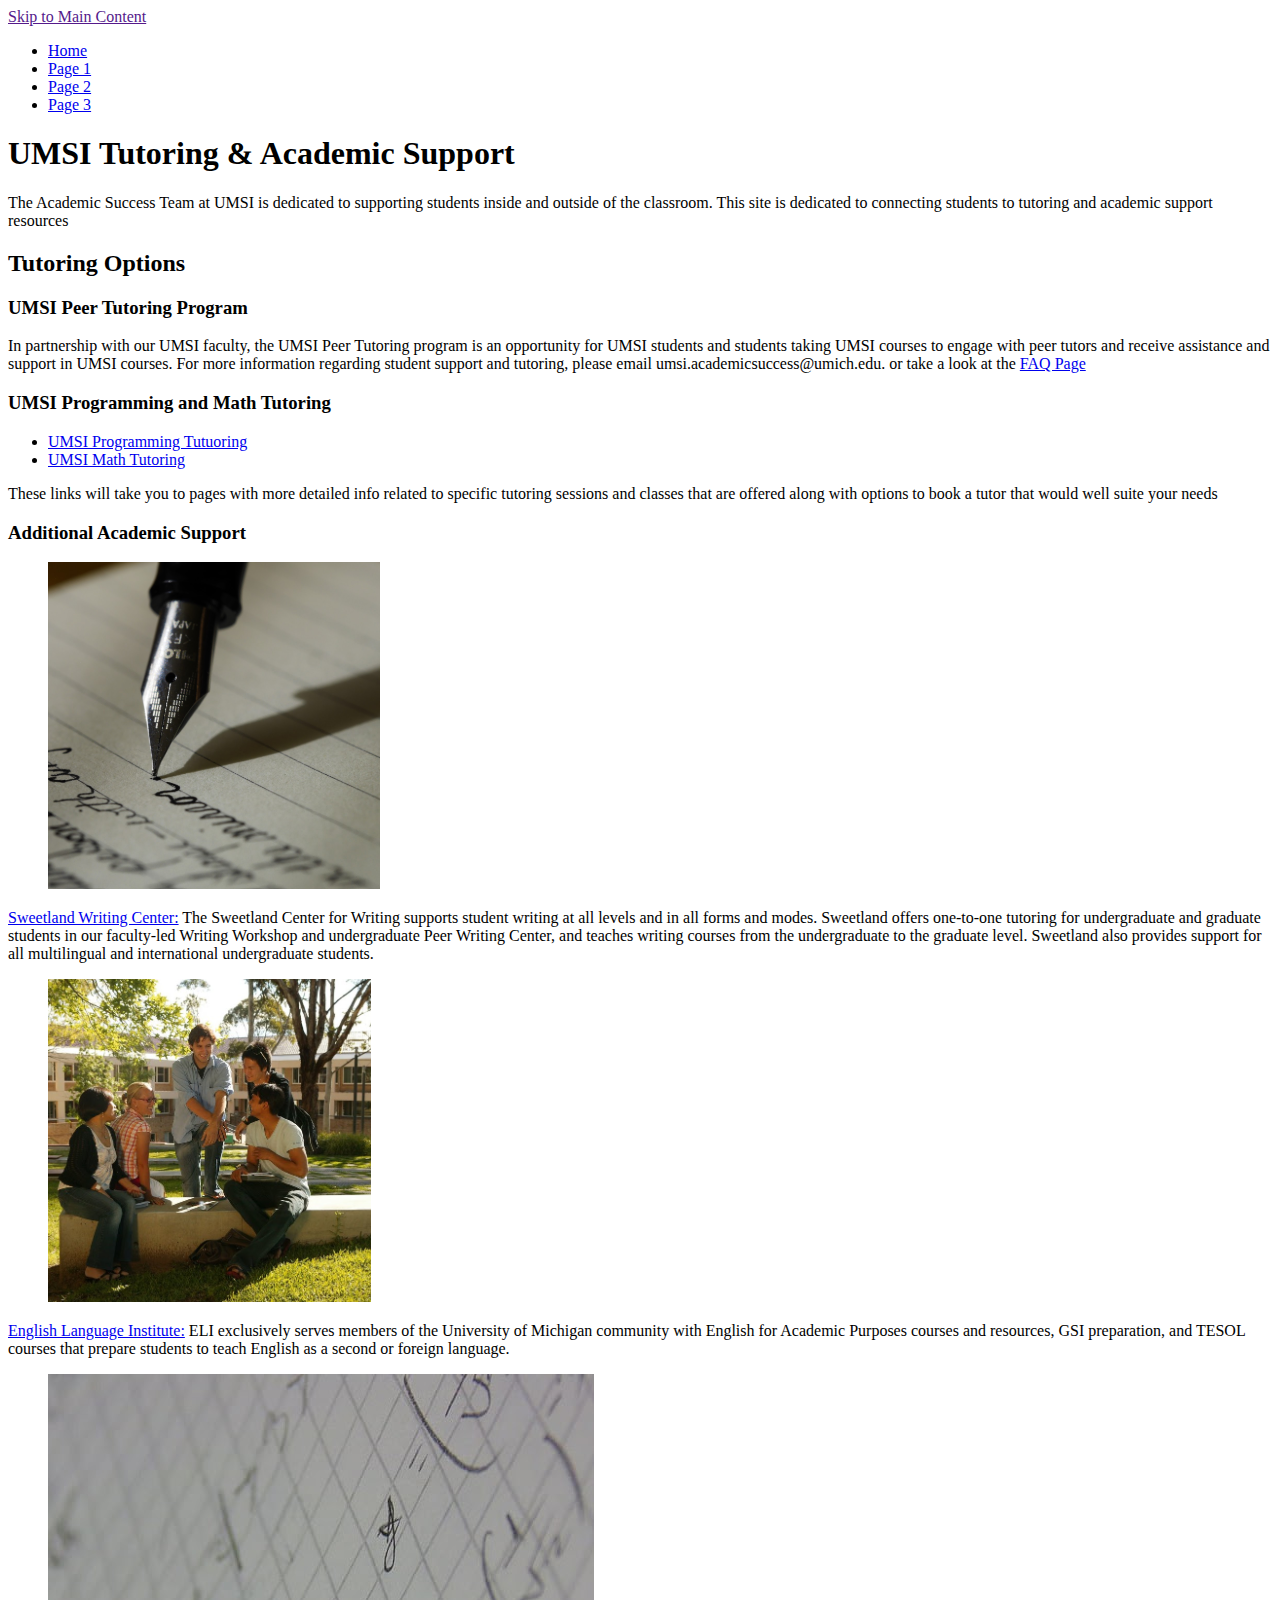
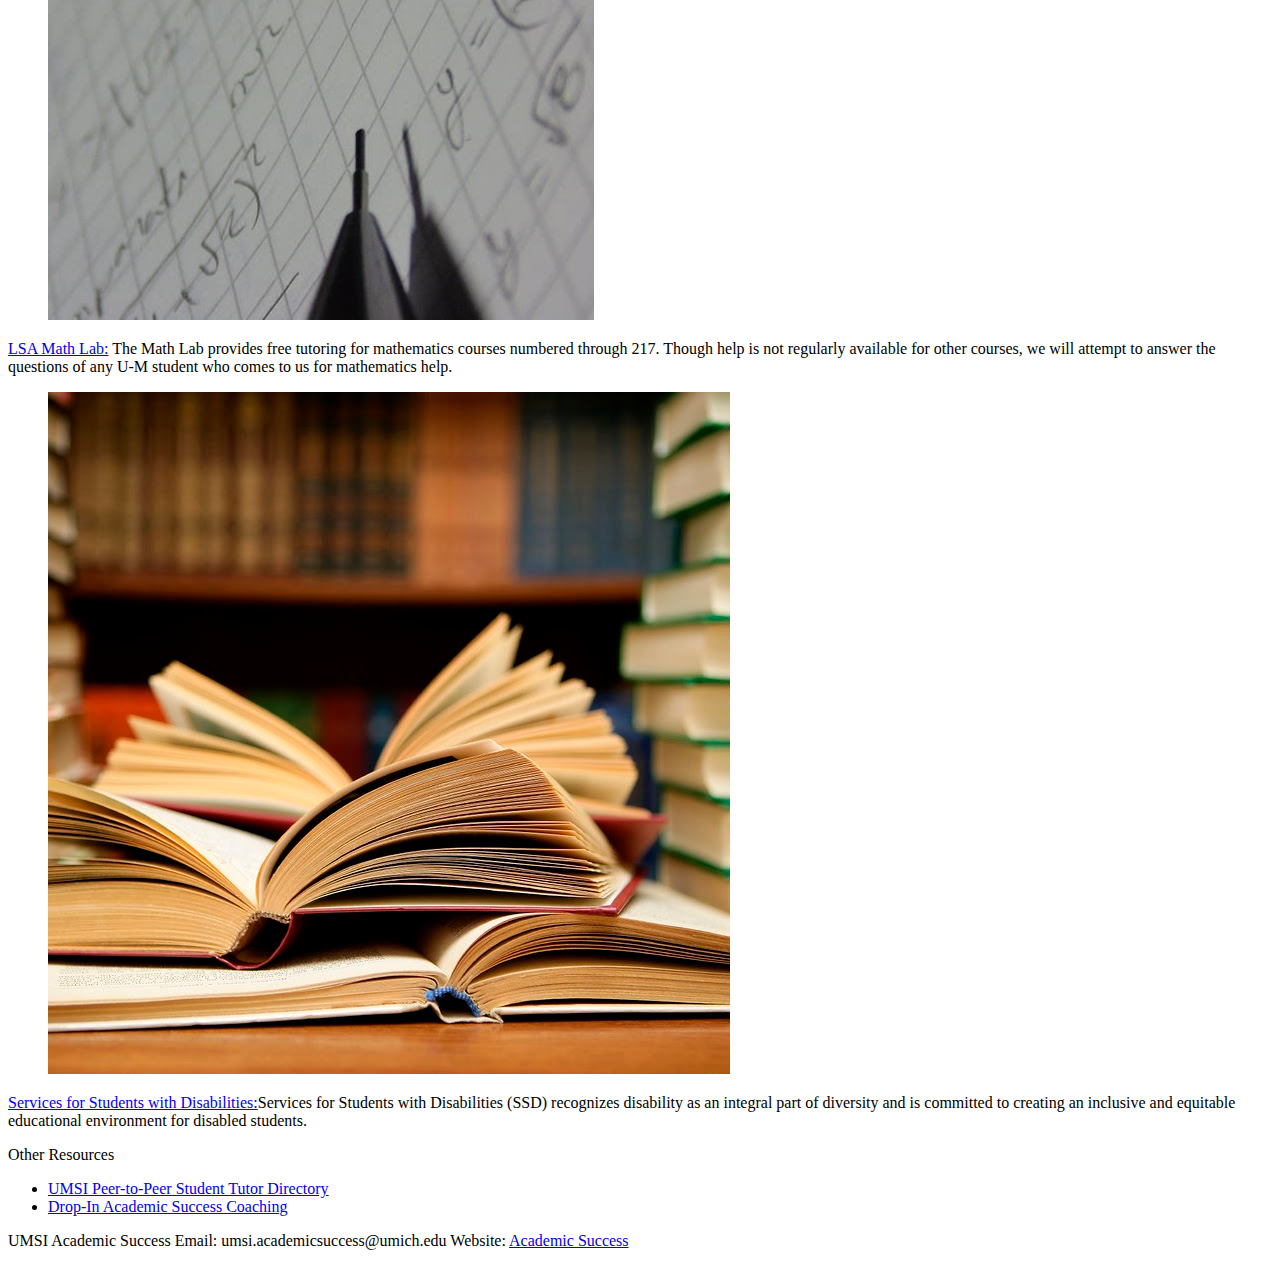
<file: page_3.html>
<!DOCTYPE html>
<html lang="en">
<head>
    <meta charset="UTF-8">
    <meta name="viewport" content="width=device-width, initial-scale=1.0">
    <title>Page 3</title>
</head>
<body>

    <header>
            <a href = "">Skip to Main Content</a>
        <nav>
            <ul>
                <li><a href = "index.html">Home</a></li>
                <li><a href = "page_1.html">Page 1</a></li>
                <li><a href = "page_2.html">Page 2</a></li>
                <li><a href = "page_3.html">Page 3</a></li>
            </ul>
        </nav>
        <h1>UMSI Tutoring & Academic Support</h1>

    </header>
    <main>
        <div>
            <p>The Academic Success Team at UMSI is dedicated to supporting students inside and outside of the classroom. This site is dedicated to connecting students to tutoring and academic support resources</p>
            <!-- <ul>
                <li>UMSI Peer Tutoring</li>
                <li>Programming Peer Tutoring</li>
                <li>Math Peer Tutoring</li>
                <li>Writing Support</li>
            </ul> -->

        </div>

<!-- <div>[Enter more of your own content here - that includes changing the  content of this page from Academic support to something else!]</div> -->
        <div class="slides clearfix">
            <section>
                <h2>Tutoring Options</h2>
                <article>
                    <h3>UMSI Peer Tutoring Program</h3>
                    <p>In partnership with our UMSI faculty, the UMSI Peer Tutoring program is an opportunity for UMSI students and students taking UMSI courses to engage with peer tutors and receive assistance and support in UMSI courses. 

                        For more information regarding student support and tutoring, please email umsi.academicsuccess@umich.edu. or take a look at the <a href="https://sites.google.com/umich.edu/umsitutoring/home/faqs-umsi-peer-tutoring?authuser=2">FAQ Page</a></p>
                </article>
                <article>
                    <h3>UMSI Programming and Math Tutoring</a></h3>
                    <ul>
                        <li><a href="https://sites.google.com/umich.edu/umsitutoring/umsi-programming-tutoring?authuser=2">UMSI Programming Tutuoring</a></li>
                        <li><a href="https://sites.google.com/umich.edu/umsitutoring/umsi-math-tutoring?authuser=2">UMSI Math Tutoring</a></li>
                    </ul>

                    <p>These links will take you to pages with more detailed info related to specific tutoring sessions and classes that are offered along with options to book a tutor that would well suite your needs</p>
                </article>
                <article>
                    <h3>Additional Academic Support</a></h3>
                    <figure>
                        <img src="images/Screenshot 2025-01-25 180753.png"alt="SweetLand Writing Center">
                    </figure>
                    <p> <a href="https://lsa.umich.edu/sweetland">Sweetland Writing Center:</a> The Sweetland Center for Writing supports student writing at all levels and in all forms and modes. Sweetland offers one-to-one tutoring for undergraduate and graduate students in our faculty-led Writing Workshop and undergraduate Peer Writing Center, and teaches writing courses from the undergraduate to the graduate level. Sweetland also provides support for all multilingual and international undergraduate students.</p>
                    <figure>
                        <img src="images/Screenshot 2025-01-25 180816.png"alt="English Language Institute">
                    </figure>
                    <p> <a href="https://lsa.umich.edu/eli">English Language Institute:</a> ELI exclusively serves members of the University of Michigan community with English for Academic Purposes courses and resources, GSI preparation, and TESOL courses that prepare students to teach English as a second or foreign language.</p>
                    <figure>
                        <img src="images/math-notebook-exercise-theme-mechanical-pencil-preview.jpg"alt="LSA Math Lab">
                    </figure>
                    <p> <a href="https://lsa.umich.edu/math/undergraduates/course-resources/math-lab.html">LSA Math Lab:</a> The Math Lab provides free tutoring for mathematics courses numbered through 217. Though help is not regularly available for other courses, we will attempt to answer the questions of any U-M student who comes to us for mathematics help.</p>
                    <figure>
                        <img src="images/8314929977_28fd740070_b.jpg"alt="Services for Students with Disabilities">
                    </figure>
                    <p> <a href="https://ssd.umich.edu/">Services for Students with Disabilities:</a>Services for Students with Disabilities (SSD) recognizes disability as an integral part of diversity and is committed to creating an inclusive and equitable educational environment for disabled students. </p>
                    <p>Other Resources</p>   
                    <ul>
                            <li><a href="https://sites.google.com/umich.edu/umsitutoring/additional-academic-support/peer-to-peer-tutor-directory?authuser=2">UMSI Peer-to-Peer Student Tutor Directory</a></li>
                            <li><a href="https://sites.google.com/umich.edu/umsitutoring/additional-academic-support/drop-in-academic-success-coaching?authuser=2">Drop-In Academic Success Coaching</a></li>
                        </ul>     
                
                
                </article>
            </section>
        </div>
    </main>
    <footer>
        <p>UMSI Academic Success 

            Email: umsi.academicsuccess@umich.edu 
            
            Website: <a href="https://www.si.umich.edu/student-experience/academic-success">Academic Success</a> </p>
    </footer>
    
</body>

</html>
</file>
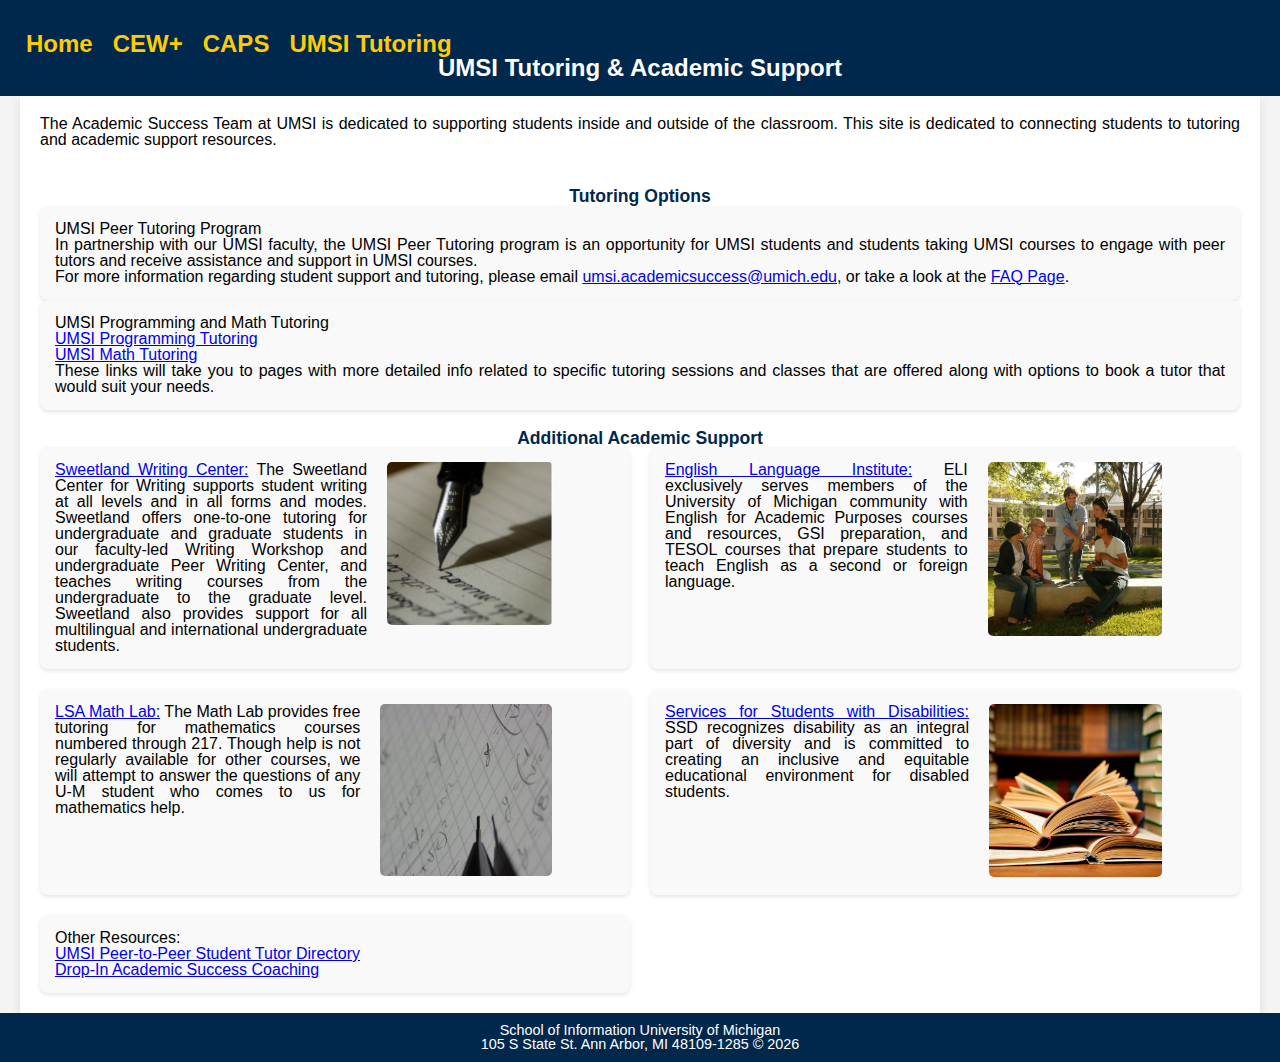
<file: tutoring.html>
<!DOCTYPE html>
<html lang="en">
<head>
    <meta charset="UTF-8">
    <meta name="viewport" content="width=device-width, initial-scale=1.0">
    <title>UMSI Tutoring and Academic Support</title>
    <link rel="stylesheet" href="html5reset.css">
    <link rel="stylesheet" href="style1.css">
</head>
<body>

    <header>
        <a href="#" class="skip">Skip to Main Content</a>
        <nav>
            <ul>
                <li><a href="index.html">Home</a></li>
                <li><a href="cew.html">CEW+</a></li>
                <li><a href="caps.html">CAPS</a></li>
                <li><a href="tutoring.html">UMSI Tutoring</a></li>
            </ul>
        </nav>
        <h1>UMSI Tutoring & Academic Support</h1>
    </header>

    <main>
        <div>
            <p>The Academic Success Team at UMSI is dedicated to supporting students inside and outside of the classroom. This site is dedicated to connecting students to tutoring and academic support resources.</p>
        </div>

        <div class="slides3">
            
            <section class="p3section">
                <h2>Tutoring Options</h2>
                <article>
                    <h3>UMSI Peer Tutoring Program</h3>
                    <p>In partnership with our UMSI faculty, the UMSI Peer Tutoring program is an opportunity for UMSI students and students taking UMSI courses to engage with peer tutors and receive assistance and support in UMSI courses.</p>
                    <p>For more information regarding student support and tutoring, please email <a href="mailto:umsi.academicsuccess@umich.edu">umsi.academicsuccess@umich.edu</a>, or take a look at the <a href="https://sites.google.com/umich.edu/umsitutoring/home/faqs-umsi-peer-tutoring?authuser=2">FAQ Page</a>.</p>
                </article>

                <article>
                    <h3>UMSI Programming and Math Tutoring</h3>
                    <ul>
                        <li><a href="https://sites.google.com/umich.edu/umsitutoring/umsi-programming-tutoring?authuser=2">UMSI Programming Tutoring</a></li>
                        <li><a href="https://sites.google.com/umich.edu/umsitutoring/umsi-math-tutoring?authuser=2">UMSI Math Tutoring</a></li>
                    </ul>
                    <p>These links will take you to pages with more detailed info related to specific tutoring sessions and classes that are offered along with options to book a tutor that would suit your needs.</p>
                </article>
            </section>
            <h2>Additional Academic Support</h2>
            <section class="p3section2">
                <!-- <h2>Additional Academic Support</h2> -->
                <article    class="p3article">
                    <p><a href="https://lsa.umich.edu/sweetland">Sweetland Writing Center:</a> The Sweetland Center for Writing supports student writing at all levels and in all forms and modes. Sweetland offers one-to-one tutoring for undergraduate and graduate students in our faculty-led Writing Workshop and undergraduate Peer Writing Center, and teaches writing courses from the undergraduate to the graduate level. Sweetland also provides support for all multilingual and international undergraduate students.</p>
                    
                    <figure>
                        <img src="images/Screenshot2025-01-25180753.png" alt="SweetLand Writing Center">
                    </figure>
                </article>
                <article    class="p3article">
                    <!-- <p><a href="https://lsa.umich.edu/sweetland">Sweetland Writing Center:</a> The Sweetland Center for Writing supports student writing at all levels and in all forms and modes. Sweetland offers one-to-one tutoring for undergraduate and graduate students in our faculty-led Writing Workshop and undergraduate Peer Writing Center, and teaches writing courses from the undergraduate to the graduate level. Sweetland also provides support for all multilingual and international undergraduate students.</p>
                     -->
                     <p><a href="https://lsa.umich.edu/eli">English Language Institute:</a> ELI exclusively serves members of the University of Michigan community with English for Academic Purposes courses and resources, GSI preparation, and TESOL courses that prepare students to teach English as a second or foreign language.</p>
                    
                    <figure>
                        <img src="images/Screenshot2025-01-25180816.png" alt="English Language Institute">
                    </figure>
                </article>
                <article    class="p3article">
                    <!-- <p><a href="https://lsa.umich.edu/eli">English Language Institute:</a> ELI exclusively serves members of the University of Michigan community with English for Academic Purposes courses and resources, GSI preparation, and TESOL courses that prepare students to teach English as a second or foreign language.</p> -->
                    <p><a href="https://lsa.umich.edu/math/undergraduates/course-resources/math-lab.html">LSA Math Lab:</a> The Math Lab provides free tutoring for mathematics courses numbered through 217. Though help is not regularly available for other courses, we will attempt to answer the questions of any U-M student who comes to us for mathematics help.</p>
                    <figure>
                        <img src="images/math-notebook-exercise-theme-mechanical-pencil-preview.jpg" alt="LSA Math Lab">
                    </figure>
                </article>
                <article    class="p3article">
                    <!-- <p><a href="https://lsa.umich.edu/math/undergraduates/course-resources/math-lab.html">LSA Math Lab:</a> The Math Lab provides free tutoring for mathematics courses numbered through 217. Though help is not regularly available for other courses, we will attempt to answer the questions of any U-M student who comes to us for mathematics help.</p> -->
                    <p><a href="https://ssd.umich.edu/">Services for Students with Disabilities:</a> SSD recognizes disability as an integral part of diversity and is committed to creating an inclusive and equitable educational environment for disabled students.</p>
                    
                    <figure>
                        <img src="images/8314929977_28fd740070_b.jpg" alt="Services for Students with Disabilities">
                    </figure>
                    <!-- <p><a href="https://ssd.umich.edu/">Services for Students with Disabilities:</a> SSD recognizes disability as an integral part of diversity and is committed to creating an inclusive and equitable educational environment for disabled students.</p> -->
                </article>
                <article >
                    <p>Other Resources:</p>
                    <ul>
                        <li><a href="https://sites.google.com/umich.edu/umsitutoring/additional-academic-support/peer-to-peer-tutor-directory?authuser=2">UMSI Peer-to-Peer Student Tutor Directory</a></li>
                        <li><a href="https://sites.google.com/umich.edu/umsitutoring/additional-academic-support/drop-in-academic-success-coaching?authuser=2">Drop-In Academic Success Coaching</a></li>
                    </ul>
                </article>
            </section>
        </div>
    </main>

    <footer>
        <p>School of Information
            University of Michigan<br>
            105 S State St.
            Ann Arbor, MI 48109-1285</p>
    </footer>
    <!-- Back-to-Top Button -->
  <button id="backToTop">Back to Top</button>

  <script>
    // Dynamic Footer Year Update
    const footerPara = document.querySelector('footer p');
    if (footerPara) {
        const currentYear = new Date().getFullYear();
        footerPara.innerHTML += ` © ${currentYear}`;
    }
    // Back-to-Top Button functionality
    const backToTopButton = document.getElementById('backToTop');

    function toggleBackToTop() {
    const shouldShow = window.pageYOffset > 300;
    backToTopButton.style.display = shouldShow ? 'block' : 'none';
    }

    function smoothScrollToTop() {
    window.scrollTo({
        top: 0,
        behavior: 'smooth'
    });
    }

    window.addEventListener('scroll', toggleBackToTop);
    backToTopButton.addEventListener('click', smoothScrollToTop);

  </script>
</body>
</html>
</file>
<file: style1.css>
body {
    font-family: Arial, sans-serif;
    margin: 0;
    padding: 0;
    background-color: #f4f4f4;
    display: grid;
    grid-template-rows: auto 1fr auto; 
}

.skip {
    position: absolute;
    left: -10000px;
    top: auto;
    width: 1px;
    height: 1px;
    overflow: hidden;
  }
.skip:focus {
    position: static;
    width: auto;
    height: auto;
    color: #FFCB05;
    background-color:#00274C; 
    padding: 10px;
    z-index: 1000;
  }
.skip:active {
    color: #FFCB05 !important;
    background-color: #00274C !important;
  }
 
header {
    background-color: #00274C; 
    color: white;
    padding: 1rem;
    text-align: center;
    font-size: 1.5rem;
    font-weight: bold;
    grid-row: 1; 
}

header nav ul {
    list-style: none;
    display: flex;
    justify-content: center;
    padding: 0;
    margin: 1rem 0 0;
    flex-wrap: wrap;
}

header nav ul li {
    margin: 0 10px;
}

header nav ul li a {
    text-decoration: none;
    color: #FFCB05;
    font-weight: bold;
}

header nav ul li a:hover {
    color: white;
}

h2 {
    text-align: center;
    margin-top: 20px;
    color: #00274C;
    font-size: 1.1rem;
    font-weight: bold;
}

main {
    display: grid;
    gap: 20px;
    padding: 20px;
    max-width: 1200px;
    margin: 0 auto;
    background-color: #ffffff;
    box-shadow: 0 4px 10px rgba(0, 0, 0, 0.1);
}

main > div {
    text-align: justify;
}

.more {
    display: inline-block;
    padding: 10px 20px;
    color: white;
    background-color: #00274C;
    text-decoration: none;
    font-weight: bold;
    margin-top: 10px;
    border-radius: 5px;
    text-align: center;
}

.more:hover {
    background-color: #FFCB05;
    color: black;
}

.slides {
    gap: 20px;
}

.slides section {
    
    text-align: center;
}

article {
    gap: 10px;
    padding: 15px;
    background-color: #f9f9f9;
    border-radius: 8px;
    box-shadow: 0 2px 4px rgba(0, 0, 0, 0.1);
}
.indexsection {
    display: grid;
    grid-template-columns: auto auto 1fr;
}
.indexsection figure img{
    width: 80%;
    height: auto;
    border-radius: 5px;
}
.p1{
    display: grid;
    grid-template-columns: auto auto 1fr;
}
.p1 figure img{
    width: 80%;
    height: auto;
    border-radius: 5px;
}
.p1 p{
   grid-column: 1;
}
article figure img {
    width: 100%;
    height: auto;
    border-radius: 5px;
}
.p2 {
    display: grid;
    grid-template-columns: auto auto 1fr;
}   
.p2 p {
    grid-column: 1;
   
}
.p2 figure img {
    width: 90%;
    height: auto;
    border-radius: 5px;
}
.p3article {
    display: grid;
    grid-template-columns: auto auto 1fr;
    gap: 20px;
}
.p3article figure img {
    width: 80%;
    height: auto;
    border-radius: 5px;
}

.error {
    text-align: center;
    padding: 50px;
  }
.error h1 {
    font-size: 3rem;
    color: #00274C;
  }
.error p {
    font-size: 1.2rem;
    color: #333;
  }
.error a {
    display: inline-block;
    margin-top: 20px;
    padding: 10px 20px;
    background-color: #00274C;
    color: #FFCB05;
    text-decoration: none;
    border-radius: 5px;
  }
.error a:hover {
    background-color: #FFCB05;
    color: #00274C;
  }

footer {
    /* grid-row: 3; */
    background-color: #00274C;
    color: white;
    text-align: center;
    padding: 10px 0;
    font-size: 0.9rem;
}

footer a {
    color: #FFCB05;
    padding: 10px;
    text-decoration: underline;
    font-weight: bold;
}
@media (min-width: 768px) {
    .page_1main {
    display: grid;
    grid-template-columns: auto auto 1fr;
    }
    .p3section2 {
        display: grid;
        grid-template-columns: repeat(2, 1fr);
        gap: 20px;
    }
    .indexsection2 {
        display: grid;
        grid-template-columns: auto auto auto auto;
        gap: 20px;
    }
    .p1{
        display: grid;
        grid-template-columns: span all;
    }
    header nav ul {
        justify-content: flex-start;
    }
}
#backToTop {
    position: fixed;
    bottom: 20px;
    right: 20px;
    display: none; 
    background-color: #00274C;
    color: #FFCB05;
    padding: 10px 15px;
    border: none;
    border-radius: 5px;
    cursor: pointer;
    font-weight: bold;
}

#backToTop:hover {
    background-color: #FFCB05;
    color: black;
}
</file>
